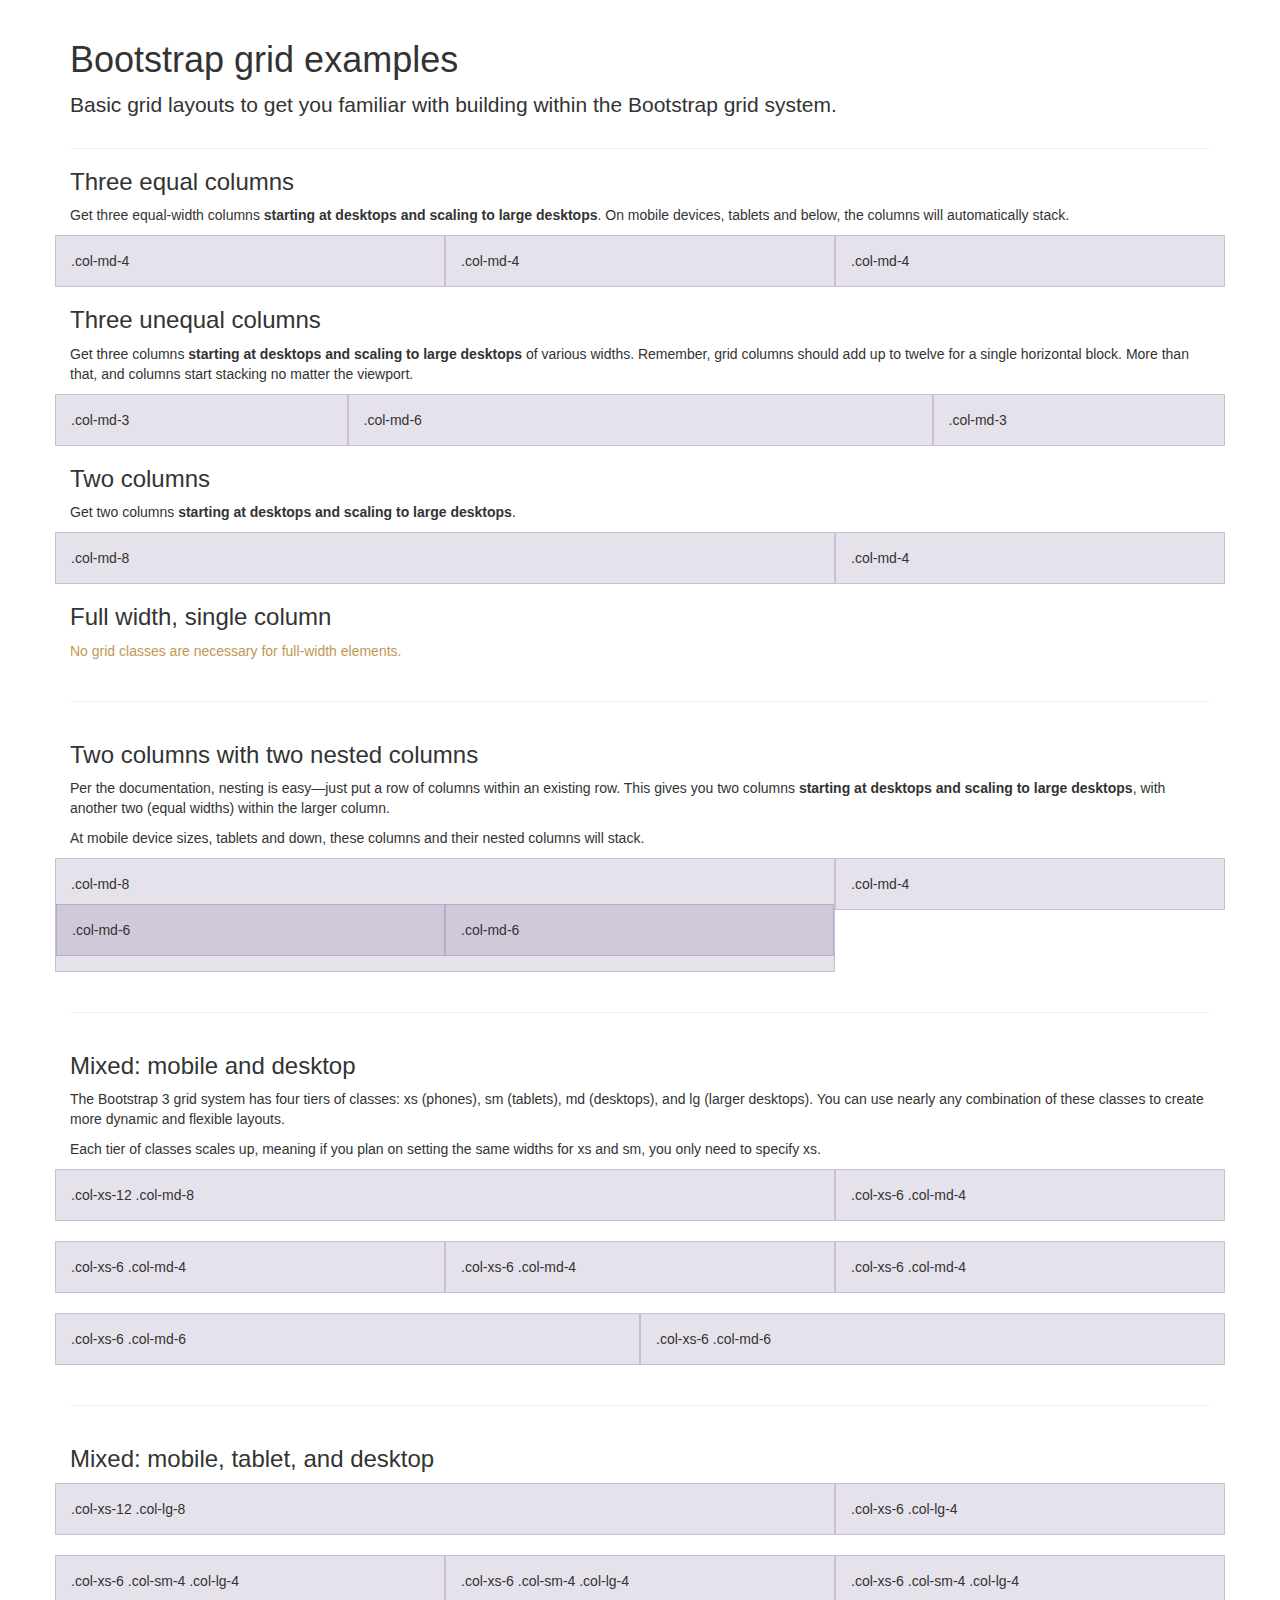
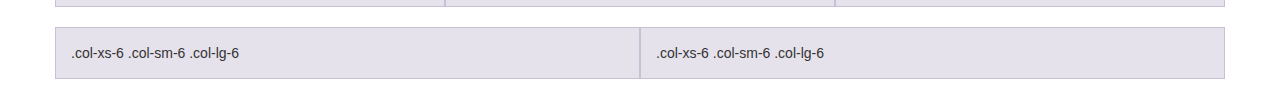
<file: site/assets/examples/grid/index.html>
<!DOCTYPE html>
<html lang="en">
  <head>
    <meta charset="utf-8">
    <meta name="viewport" content="width=device-width, initial-scale=1.0">
    <meta name="description" content="">
    <meta name="author" content="">
    <link rel="shortcut icon" href="../../assets/ico/favicon.png">

    <title>Grid Template for Bootstrap</title>

    <!-- Bootstrap core CSS -->
    <link href="../../dist/css/bootstrap.css" rel="stylesheet">

    <!-- Custom styles for this template -->
    <link href="grid.css" rel="stylesheet">

    <!-- HTML5 shim and Respond.js IE8 support of HTML5 elements and media queries -->
    <!--[if lt IE 9]>
      <script src="../../assets/js/html5shiv.js"></script>
      <script src="../../assets/js/respond.min.js"></script>
    <![endif]-->
  </head>

  <body>
    <div class="container">

      <div class="page-header">
        <h1>Bootstrap grid examples</h1>
        <p class="lead">Basic grid layouts to get you familiar with building within the Bootstrap grid system.</p>
      </div>

      <h3>Three equal columns</h3>
      <p>Get three equal-width columns <strong>starting at desktops and scaling to large desktops</strong>. On mobile devices, tablets and below, the columns will automatically stack.</p>
      <div class="row">
        <div class="col-md-4">.col-md-4</div>
        <div class="col-md-4">.col-md-4</div>
        <div class="col-md-4">.col-md-4</div>
      </div>

      <h3>Three unequal columns</h3>
      <p>Get three columns <strong>starting at desktops and scaling to large desktops</strong> of various widths. Remember, grid columns should add up to twelve for a single horizontal block. More than that, and columns start stacking no matter the viewport.</p>
      <div class="row">
        <div class="col-md-3">.col-md-3</div>
        <div class="col-md-6">.col-md-6</div>
        <div class="col-md-3">.col-md-3</div>
      </div>

      <h3>Two columns</h3>
      <p>Get two columns <strong>starting at desktops and scaling to large desktops</strong>.</p>
      <div class="row">
        <div class="col-md-8">.col-md-8</div>
        <div class="col-md-4">.col-md-4</div>
      </div>

      <h3>Full width, single column</h3>
      <p class="text-warning">No grid classes are necessary for full-width elements.</p>

      <hr>

      <h3>Two columns with two nested columns</h3>
      <p>Per the documentation, nesting is easy—just put a row of columns within an existing row. This gives you two columns <strong>starting at desktops and scaling to large desktops</strong>, with another two (equal widths) within the larger column.</p>
      <p>At mobile device sizes, tablets and down, these columns and their nested columns will stack.</p>
      <div class="row">
        <div class="col-md-8">
          .col-md-8
          <div class="row">
            <div class="col-md-6">.col-md-6</div>
            <div class="col-md-6">.col-md-6</div>
          </div>
        </div>
        <div class="col-md-4">.col-md-4</div>
      </div>

      <hr>

      <h3>Mixed: mobile and desktop</h3>
      <p>The Bootstrap 3 grid system has four tiers of classes: xs (phones), sm (tablets), md (desktops), and lg (larger desktops). You can use nearly any combination of these classes to create more dynamic and flexible layouts.</p>
      <p>Each tier of classes scales up, meaning if you plan on setting the same widths for xs and sm, you only need to specify xs.</p>
      <div class="row">
        <div class="col-xs-12 col-md-8">.col-xs-12 .col-md-8</div>
        <div class="col-xs-6 col-md-4">.col-xs-6 .col-md-4</div>
      </div>
      <div class="row">
        <div class="col-xs-6 col-md-4">.col-xs-6 .col-md-4</div>
        <div class="col-xs-6 col-md-4">.col-xs-6 .col-md-4</div>
        <div class="col-xs-6 col-md-4">.col-xs-6 .col-md-4</div>
      </div>
      <div class="row">
        <div class="col-xs-6 col-md-6">.col-xs-6 .col-md-6</div>
        <div class="col-xs-6 col-md-6">.col-xs-6 .col-md-6</div>
      </div>

      <hr>

      <h3>Mixed: mobile, tablet, and desktop</h3>
      <p></p>
      <div class="row">
        <div class="col-xs-12 col-sm-8 col-lg-8">.col-xs-12 .col-lg-8</div>
        <div class="col-xs-6 col-sm-4 col-lg-4">.col-xs-6 .col-lg-4</div>
      </div>
      <div class="row">
        <div class="col-xs-6 col-sm-4 col-lg-4">.col-xs-6 .col-sm-4 .col-lg-4</div>
        <div class="col-xs-6 col-sm-4 col-lg-4">.col-xs-6 .col-sm-4 .col-lg-4</div>
        <div class="col-xs-6 col-sm-4 col-lg-4">.col-xs-6 .col-sm-4 .col-lg-4</div>
      </div>
      <div class="row">
        <div class="col-xs-6 col-sm-6 col-lg-6">.col-xs-6 .col-sm-6 .col-lg-6</div>
        <div class="col-xs-6 col-sm-6 col-lg-6">.col-xs-6 .col-sm-6 .col-lg-6</div>
      </div>

    </div> <!-- /container -->


    <!-- Bootstrap core JavaScript
    ================================================== -->
    <!-- Placed at the end of the document so the pages load faster -->
  </body>
</html>
</file>
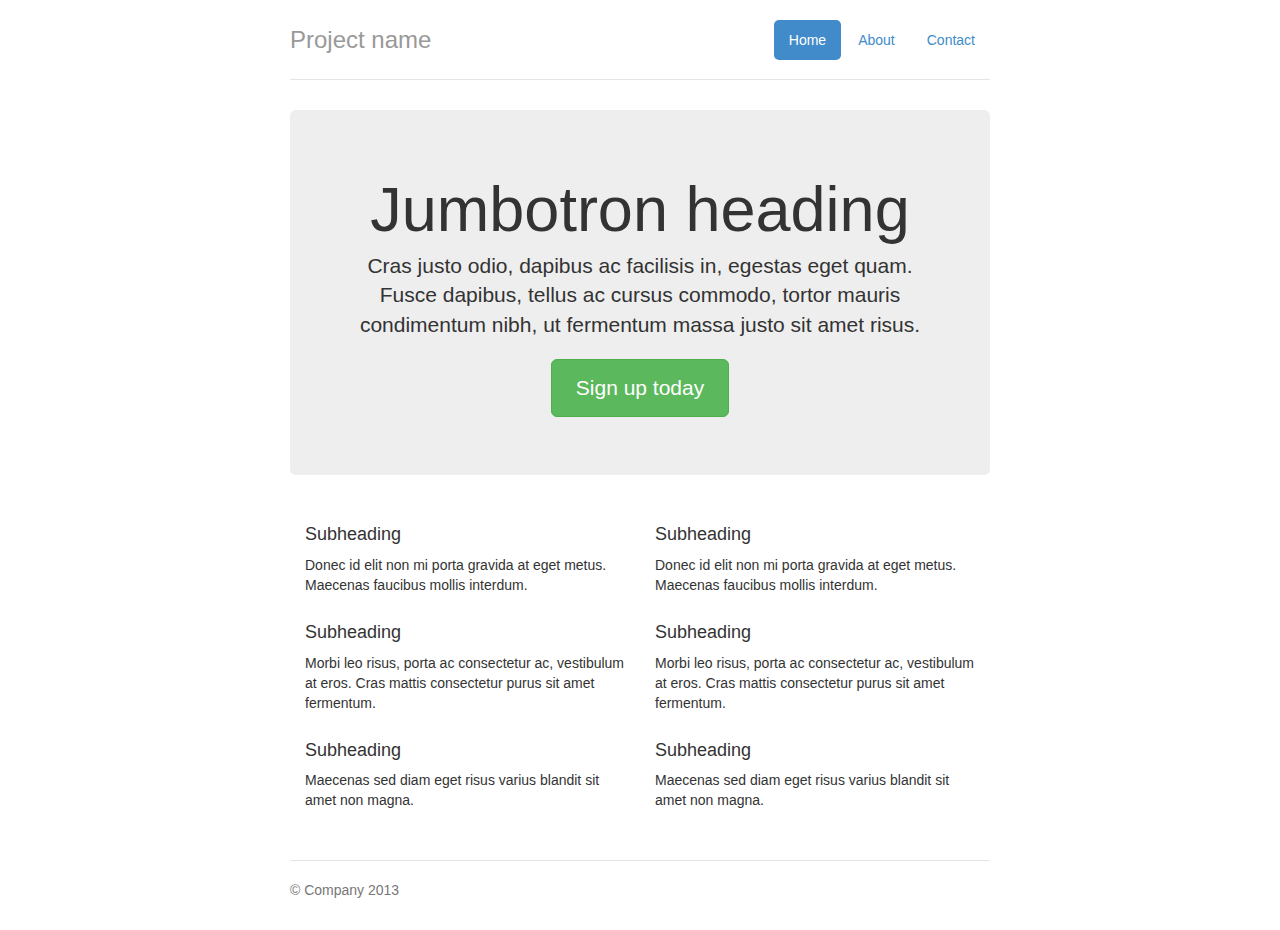
<file: site/assets/examples/jumbotron-narrow/index.html>
<!DOCTYPE html>
<html lang="en">
  <head>
    <meta charset="utf-8">
    <meta name="viewport" content="width=device-width, initial-scale=1.0">
    <meta name="description" content="">
    <meta name="author" content="">
    <link rel="shortcut icon" href="../../assets/ico/favicon.png">

    <title>Narrow Jumbotron Template for Bootstrap</title>

    <!-- Bootstrap core CSS -->
    <link href="../../dist/css/bootstrap.css" rel="stylesheet">

    <!-- Custom styles for this template -->
    <link href="jumbotron-narrow.css" rel="stylesheet">

    <!-- HTML5 shim and Respond.js IE8 support of HTML5 elements and media queries -->
    <!--[if lt IE 9]>
      <script src="../../assets/js/html5shiv.js"></script>
      <script src="../../assets/js/respond.min.js"></script>
    <![endif]-->
  </head>

  <body>

    <div class="container">
      <div class="header">
        <ul class="nav nav-pills pull-right">
          <li class="active"><a href="#">Home</a></li>
          <li><a href="#">About</a></li>
          <li><a href="#">Contact</a></li>
        </ul>
        <h3 class="text-muted">Project name</h3>
      </div>

      <div class="jumbotron">
        <h1>Jumbotron heading</h1>
        <p class="lead">Cras justo odio, dapibus ac facilisis in, egestas eget quam. Fusce dapibus, tellus ac cursus commodo, tortor mauris condimentum nibh, ut fermentum massa justo sit amet risus.</p>
        <p><a class="btn btn-lg btn-success" href="#">Sign up today</a></p>
      </div>

      <div class="row marketing">
        <div class="col-lg-6">
          <h4>Subheading</h4>
          <p>Donec id elit non mi porta gravida at eget metus. Maecenas faucibus mollis interdum.</p>

          <h4>Subheading</h4>
          <p>Morbi leo risus, porta ac consectetur ac, vestibulum at eros. Cras mattis consectetur purus sit amet fermentum.</p>

          <h4>Subheading</h4>
          <p>Maecenas sed diam eget risus varius blandit sit amet non magna.</p>
        </div>

        <div class="col-lg-6">
          <h4>Subheading</h4>
          <p>Donec id elit non mi porta gravida at eget metus. Maecenas faucibus mollis interdum.</p>

          <h4>Subheading</h4>
          <p>Morbi leo risus, porta ac consectetur ac, vestibulum at eros. Cras mattis consectetur purus sit amet fermentum.</p>

          <h4>Subheading</h4>
          <p>Maecenas sed diam eget risus varius blandit sit amet non magna.</p>
        </div>
      </div>

      <div class="footer">
        <p>&copy; Company 2013</p>
      </div>

    </div> <!-- /container -->


    <!-- Bootstrap core JavaScript
    ================================================== -->
    <!-- Placed at the end of the document so the pages load faster -->
  </body>
</html>
</file>
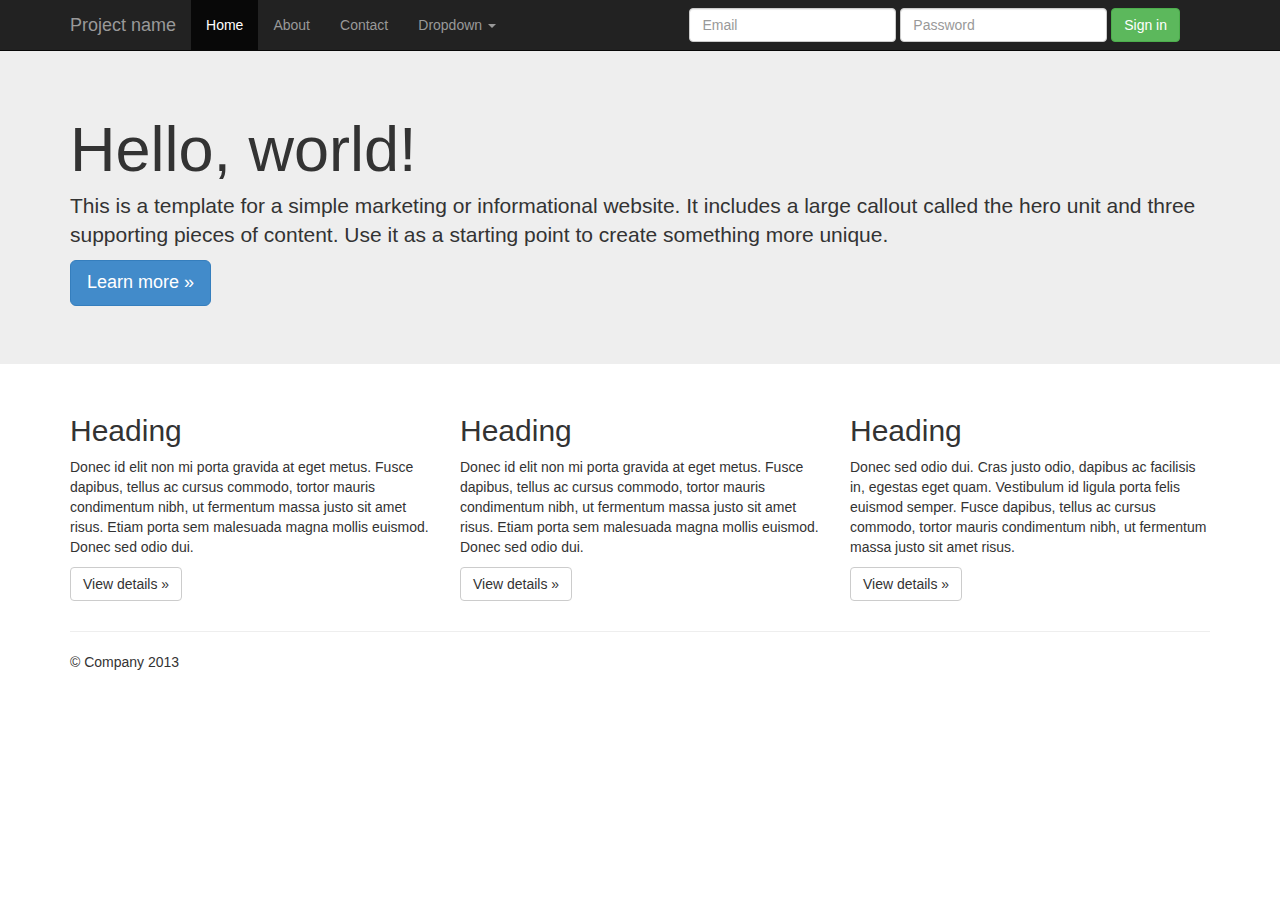
<file: site/assets/examples/jumbotron/index.html>
<!DOCTYPE html>
<html lang="en">
  <head>
    <meta charset="utf-8">
    <meta name="viewport" content="width=device-width, initial-scale=1.0">
    <meta name="description" content="">
    <meta name="author" content="">
    <link rel="shortcut icon" href="../../assets/ico/favicon.png">

    <title>Jumbotron Template for Bootstrap</title>

    <!-- Bootstrap core CSS -->
    <link href="../../dist/css/bootstrap.css" rel="stylesheet">

    <!-- Custom styles for this template -->
    <link href="jumbotron.css" rel="stylesheet">

    <!-- HTML5 shim and Respond.js IE8 support of HTML5 elements and media queries -->
    <!--[if lt IE 9]>
      <script src="../../assets/js/html5shiv.js"></script>
      <script src="../../assets/js/respond.min.js"></script>
    <![endif]-->
  </head>

  <body>

    <div class="navbar navbar-inverse navbar-fixed-top">
      <div class="container">
        <div class="navbar-header">
          <button type="button" class="navbar-toggle" data-toggle="collapse" data-target=".navbar-collapse">
            <span class="icon-bar"></span>
            <span class="icon-bar"></span>
            <span class="icon-bar"></span>
          </button>
          <a class="navbar-brand" href="#">Project name</a>
        </div>
        <div class="navbar-collapse collapse">
          <ul class="nav navbar-nav">
            <li class="active"><a href="#">Home</a></li>
            <li><a href="#about">About</a></li>
            <li><a href="#contact">Contact</a></li>
            <li class="dropdown">
              <a href="#" class="dropdown-toggle" data-toggle="dropdown">Dropdown <b class="caret"></b></a>
              <ul class="dropdown-menu">
                <li><a href="#">Action</a></li>
                <li><a href="#">Another action</a></li>
                <li><a href="#">Something else here</a></li>
                <li class="divider"></li>
                <li class="dropdown-header">Nav header</li>
                <li><a href="#">Separated link</a></li>
                <li><a href="#">One more separated link</a></li>
              </ul>
            </li>
          </ul>
          <form class="navbar-form navbar-right">
            <div class="form-group">
              <input type="text" placeholder="Email" class="form-control">
            </div>
            <div class="form-group">
              <input type="password" placeholder="Password" class="form-control">
            </div>
            <button type="submit" class="btn btn-success">Sign in</button>
          </form>
        </div><!--/.navbar-collapse -->
      </div>
    </div>

    <!-- Main jumbotron for a primary marketing message or call to action -->
    <div class="jumbotron">
      <div class="container">
        <h1>Hello, world!</h1>
        <p>This is a template for a simple marketing or informational website. It includes a large callout called the hero unit and three supporting pieces of content. Use it as a starting point to create something more unique.</p>
        <p><a class="btn btn-primary btn-lg">Learn more &raquo;</a></p>
      </div>
    </div>

    <div class="container">
      <!-- Example row of columns -->
      <div class="row">
        <div class="col-lg-4">
          <h2>Heading</h2>
          <p>Donec id elit non mi porta gravida at eget metus. Fusce dapibus, tellus ac cursus commodo, tortor mauris condimentum nibh, ut fermentum massa justo sit amet risus. Etiam porta sem malesuada magna mollis euismod. Donec sed odio dui. </p>
          <p><a class="btn btn-default" href="#">View details &raquo;</a></p>
        </div>
        <div class="col-lg-4">
          <h2>Heading</h2>
          <p>Donec id elit non mi porta gravida at eget metus. Fusce dapibus, tellus ac cursus commodo, tortor mauris condimentum nibh, ut fermentum massa justo sit amet risus. Etiam porta sem malesuada magna mollis euismod. Donec sed odio dui. </p>
          <p><a class="btn btn-default" href="#">View details &raquo;</a></p>
       </div>
        <div class="col-lg-4">
          <h2>Heading</h2>
          <p>Donec sed odio dui. Cras justo odio, dapibus ac facilisis in, egestas eget quam. Vestibulum id ligula porta felis euismod semper. Fusce dapibus, tellus ac cursus commodo, tortor mauris condimentum nibh, ut fermentum massa justo sit amet risus.</p>
          <p><a class="btn btn-default" href="#">View details &raquo;</a></p>
        </div>
      </div>

      <hr>

      <footer>
        <p>&copy; Company 2013</p>
      </footer>
    </div> <!-- /container -->


    <!-- Bootstrap core JavaScript
    ================================================== -->
    <!-- Placed at the end of the document so the pages load faster -->
    <script src="../../assets/js/jquery.js"></script>
    <script src="../../dist/js/bootstrap.min.js"></script>
  </body>
</html>
</file>
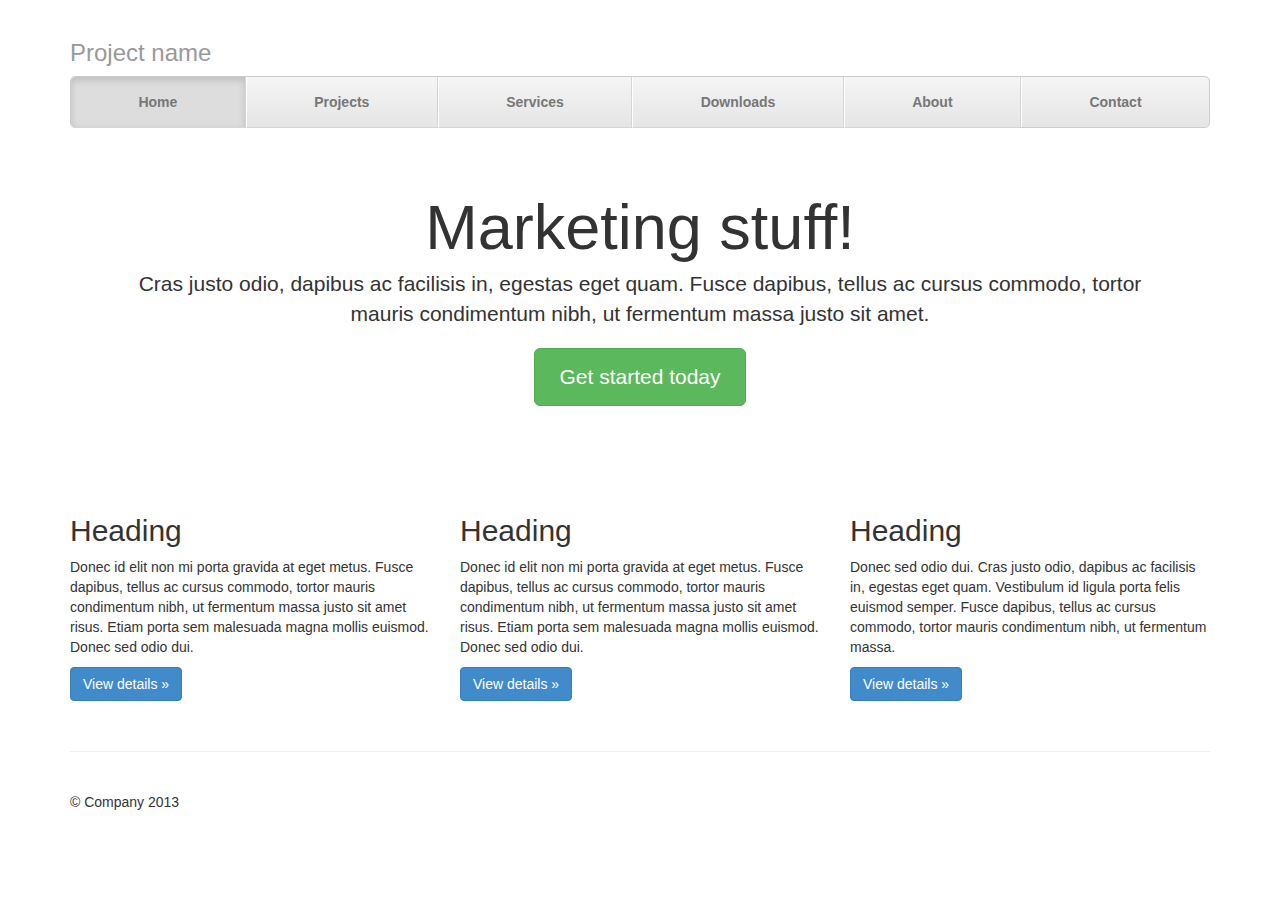
<file: site/assets/examples/justified-nav/index.html>
<!DOCTYPE html>
<html lang="en">
  <head>
    <meta charset="utf-8">
    <meta name="viewport" content="width=device-width, initial-scale=1.0">
    <meta name="description" content="">
    <meta name="author" content="">
    <link rel="shortcut icon" href="../../assets/ico/favicon.png">

    <title>Justified Nav Template for Bootstrap</title>

    <!-- Bootstrap core CSS -->
    <link href="../../dist/css/bootstrap.css" rel="stylesheet">

    <!-- Custom styles for this template -->
    <link href="justified-nav.css" rel="stylesheet">

    <!-- HTML5 shim and Respond.js IE8 support of HTML5 elements and media queries -->
    <!--[if lt IE 9]>
      <script src="../../assets/js/html5shiv.js"></script>
      <script src="../../assets/js/respond.min.js"></script>
    <![endif]-->
  </head>

  <body>

    <div class="container">

      <div class="masthead">
        <h3 class="text-muted">Project name</h3>
        <ul class="nav nav-justified">
          <li class="active"><a href="#">Home</a></li>
          <li><a href="#">Projects</a></li>
          <li><a href="#">Services</a></li>
          <li><a href="#">Downloads</a></li>
          <li><a href="#">About</a></li>
          <li><a href="#">Contact</a></li>
        </ul>
      </div>

      <!-- Jumbotron -->
      <div class="jumbotron">
        <h1>Marketing stuff!</h1>
        <p class="lead">Cras justo odio, dapibus ac facilisis in, egestas eget quam. Fusce dapibus, tellus ac cursus commodo, tortor mauris condimentum nibh, ut fermentum massa justo sit amet.</p>
        <p><a class="btn btn-lg btn-success" href="#">Get started today</a></p>
      </div>

      <!-- Example row of columns -->
      <div class="row">
        <div class="col-lg-4">
          <h2>Heading</h2>
          <p>Donec id elit non mi porta gravida at eget metus. Fusce dapibus, tellus ac cursus commodo, tortor mauris condimentum nibh, ut fermentum massa justo sit amet risus. Etiam porta sem malesuada magna mollis euismod. Donec sed odio dui. </p>
          <p><a class="btn btn-primary" href="#">View details &raquo;</a></p>
        </div>
        <div class="col-lg-4">
          <h2>Heading</h2>
          <p>Donec id elit non mi porta gravida at eget metus. Fusce dapibus, tellus ac cursus commodo, tortor mauris condimentum nibh, ut fermentum massa justo sit amet risus. Etiam porta sem malesuada magna mollis euismod. Donec sed odio dui. </p>
          <p><a class="btn btn-primary" href="#">View details &raquo;</a></p>
       </div>
        <div class="col-lg-4">
          <h2>Heading</h2>
          <p>Donec sed odio dui. Cras justo odio, dapibus ac facilisis in, egestas eget quam. Vestibulum id ligula porta felis euismod semper. Fusce dapibus, tellus ac cursus commodo, tortor mauris condimentum nibh, ut fermentum massa.</p>
          <p><a class="btn btn-primary" href="#">View details &raquo;</a></p>
        </div>
      </div>

      <!-- Site footer -->
      <div class="footer">
        <p>&copy; Company 2013</p>
      </div>

    </div> <!-- /container -->


    <!-- Bootstrap core JavaScript
    ================================================== -->
    <!-- Placed at the end of the document so the pages load faster -->
  </body>
</html>
</file>
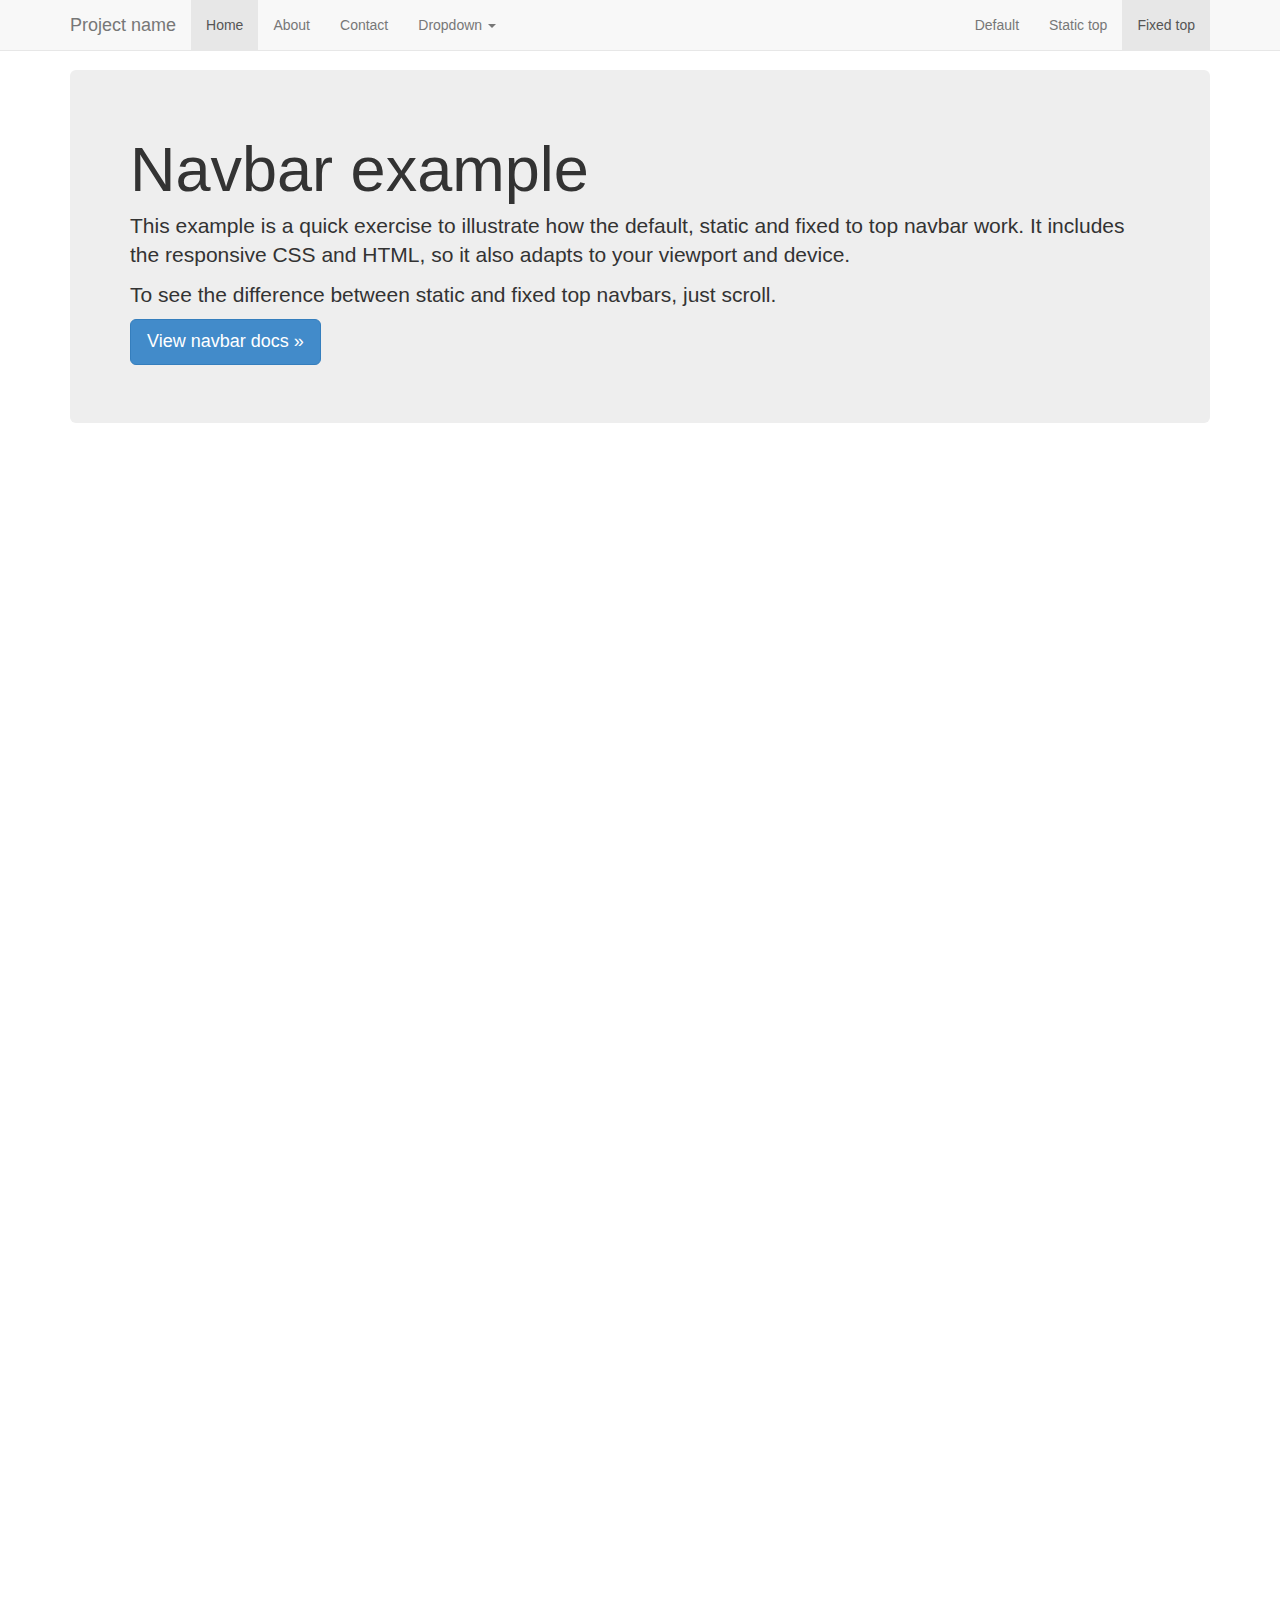
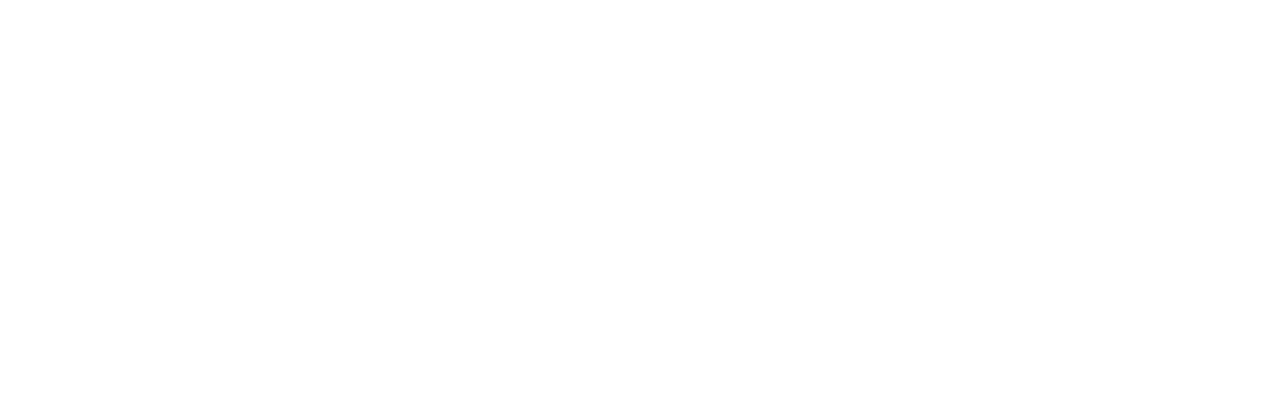
<file: site/assets/examples/navbar-fixed-top/index.html>
<!DOCTYPE html>
<html lang="en">
  <head>
    <meta charset="utf-8">
    <meta name="viewport" content="width=device-width, initial-scale=1.0">
    <meta name="description" content="">
    <meta name="author" content="">
    <link rel="shortcut icon" href="../../assets/ico/favicon.png">

    <title>Fixed Top Navbar Example for Bootstrap</title>

    <!-- Bootstrap core CSS -->
    <link href="../../dist/css/bootstrap.css" rel="stylesheet">

    <!-- Custom styles for this template -->
    <link href="navbar-fixed-top.css" rel="stylesheet">

    <!-- HTML5 shim and Respond.js IE8 support of HTML5 elements and media queries -->
    <!--[if lt IE 9]>
      <script src="../../assets/js/html5shiv.js"></script>
      <script src="../../assets/js/respond.min.js"></script>
    <![endif]-->
  </head>

  <body>

    <!-- Fixed navbar -->
    <div class="navbar navbar-default navbar-fixed-top">
      <div class="container">
        <div class="navbar-header">
          <button type="button" class="navbar-toggle" data-toggle="collapse" data-target=".navbar-collapse">
            <span class="icon-bar"></span>
            <span class="icon-bar"></span>
            <span class="icon-bar"></span>
          </button>
          <a class="navbar-brand" href="#">Project name</a>
        </div>
        <div class="navbar-collapse collapse">
          <ul class="nav navbar-nav">
            <li class="active"><a href="#">Home</a></li>
            <li><a href="#about">About</a></li>
            <li><a href="#contact">Contact</a></li>
            <li class="dropdown">
              <a href="#" class="dropdown-toggle" data-toggle="dropdown">Dropdown <b class="caret"></b></a>
              <ul class="dropdown-menu">
                <li><a href="#">Action</a></li>
                <li><a href="#">Another action</a></li>
                <li><a href="#">Something else here</a></li>
                <li class="divider"></li>
                <li class="dropdown-header">Nav header</li>
                <li><a href="#">Separated link</a></li>
                <li><a href="#">One more separated link</a></li>
              </ul>
            </li>
          </ul>
          <ul class="nav navbar-nav navbar-right">
            <li><a href="../navbar/">Default</a></li>
            <li><a href="../navbar-static-top/">Static top</a></li>
            <li class="active"><a href="./">Fixed top</a></li>
          </ul>
        </div><!--/.nav-collapse -->
      </div>
    </div>

    <div class="container">

      <!-- Main component for a primary marketing message or call to action -->
      <div class="jumbotron">
        <h1>Navbar example</h1>
        <p>This example is a quick exercise to illustrate how the default, static and fixed to top navbar work. It includes the responsive CSS and HTML, so it also adapts to your viewport and device.</p>
        <p>To see the difference between static and fixed top navbars, just scroll.</p>
        <p>
          <a class="btn btn-lg btn-primary" href="../../components/#navbar">View navbar docs &raquo;</a>
        </p>
      </div>

    </div> <!-- /container -->


    <!-- Bootstrap core JavaScript
    ================================================== -->
    <!-- Placed at the end of the document so the pages load faster -->
    <script src="../../assets/js/jquery.js"></script>
    <script src="../../dist/js/bootstrap.min.js"></script>
  </body>
</html>
</file>
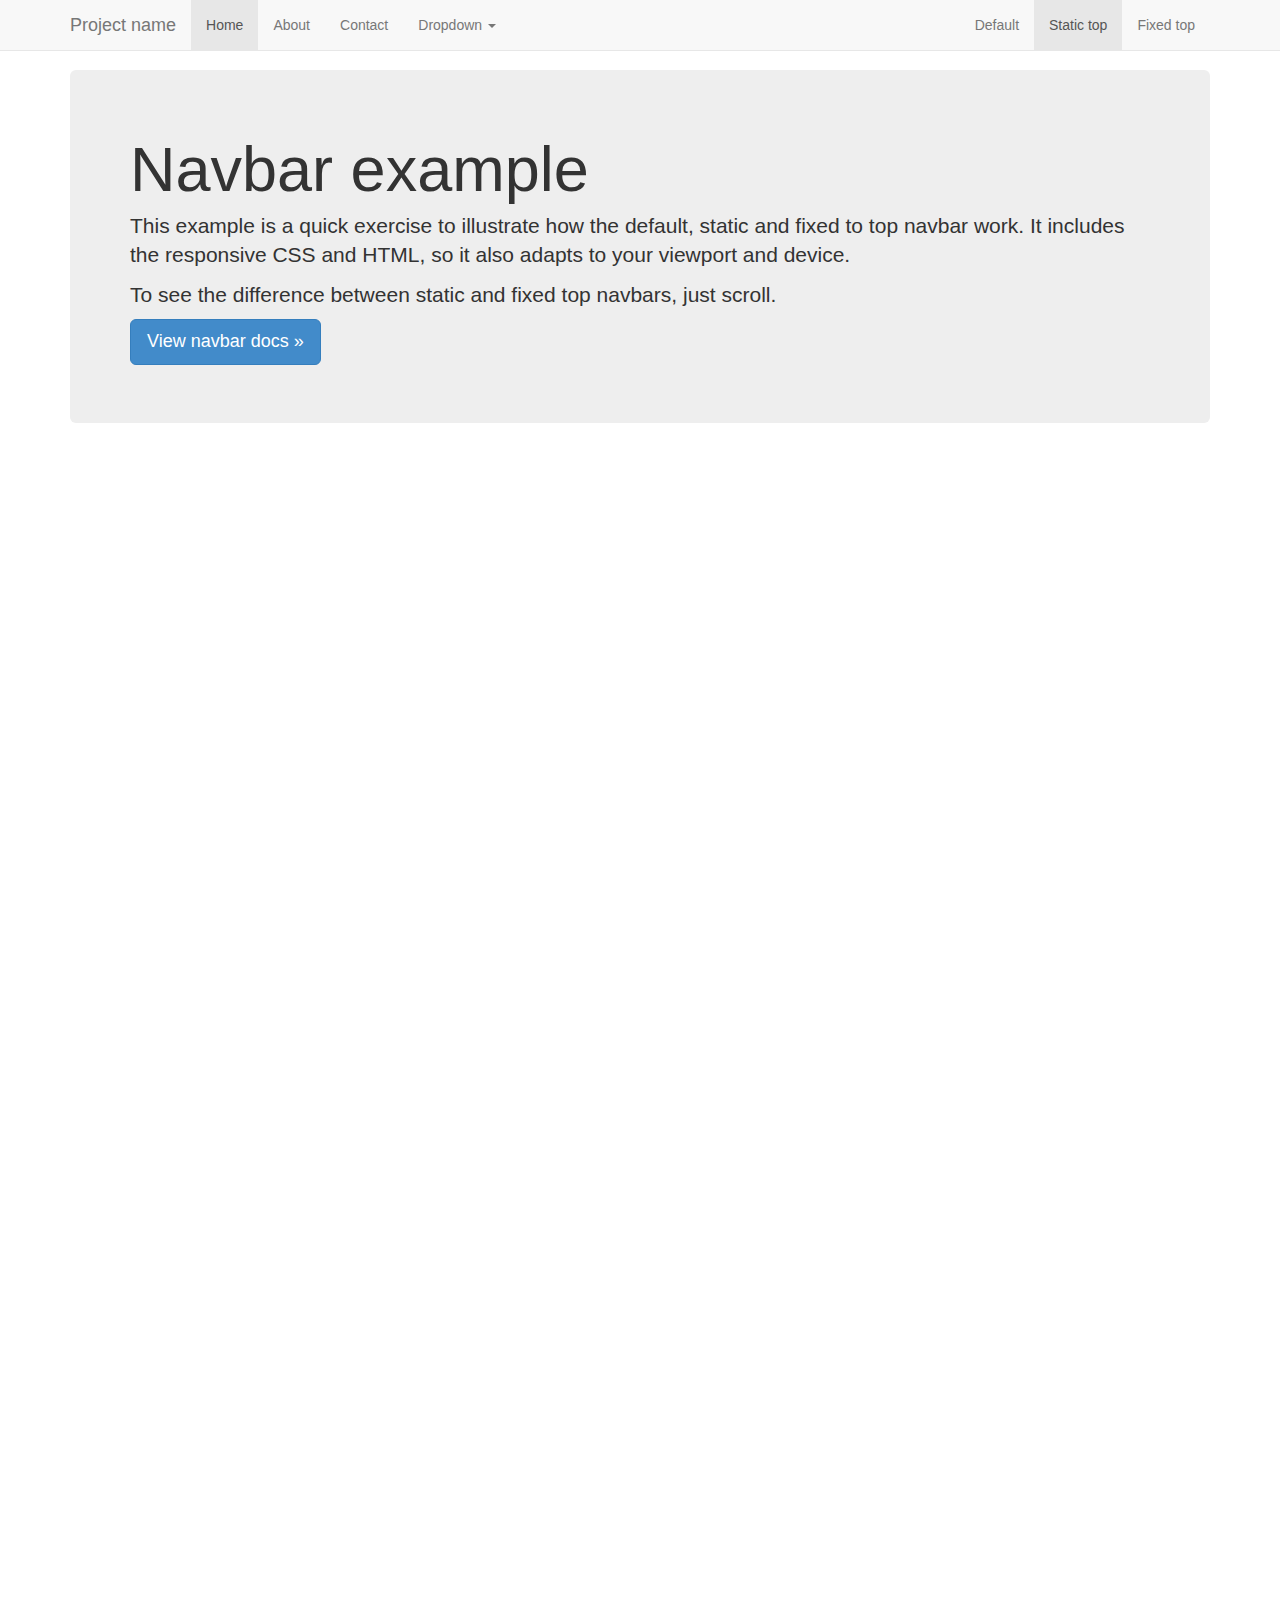
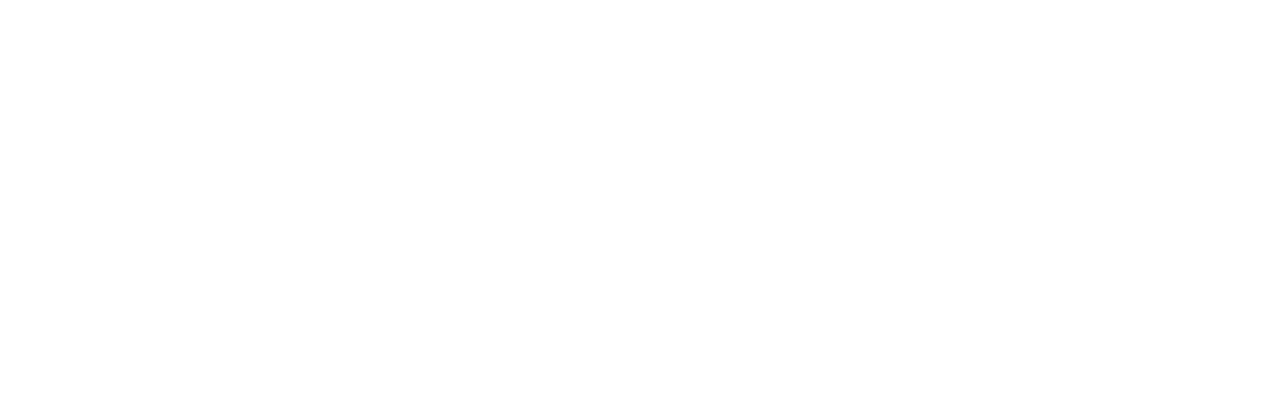
<file: site/assets/examples/navbar-static-top/index.html>
<!DOCTYPE html>
<html lang="en">
  <head>
    <meta charset="utf-8">
    <meta name="viewport" content="width=device-width, initial-scale=1.0">
    <meta name="description" content="">
    <meta name="author" content="">
    <link rel="shortcut icon" href="../../assets/ico/favicon.png">

    <title>Static Top Navbar Example for Bootstrap</title>

    <!-- Bootstrap core CSS -->
    <link href="../../dist/css/bootstrap.css" rel="stylesheet">

    <!-- Custom styles for this template -->
    <link href="navbar-static-top.css" rel="stylesheet">

    <!-- HTML5 shim and Respond.js IE8 support of HTML5 elements and media queries -->
    <!--[if lt IE 9]>
      <script src="../../assets/js/html5shiv.js"></script>
      <script src="../../assets/js/respond.min.js"></script>
    <![endif]-->
  </head>

  <body>

    <!-- Static navbar -->
    <div class="navbar navbar-default navbar-static-top">
      <div class="container">
        <div class="navbar-header">
          <button type="button" class="navbar-toggle" data-toggle="collapse" data-target=".navbar-collapse">
            <span class="icon-bar"></span>
            <span class="icon-bar"></span>
            <span class="icon-bar"></span>
          </button>
          <a class="navbar-brand" href="#">Project name</a>
        </div>
        <div class="navbar-collapse collapse">
          <ul class="nav navbar-nav">
            <li class="active"><a href="#">Home</a></li>
            <li><a href="#about">About</a></li>
            <li><a href="#contact">Contact</a></li>
            <li class="dropdown">
              <a href="#" class="dropdown-toggle" data-toggle="dropdown">Dropdown <b class="caret"></b></a>
              <ul class="dropdown-menu">
                <li><a href="#">Action</a></li>
                <li><a href="#">Another action</a></li>
                <li><a href="#">Something else here</a></li>
                <li class="divider"></li>
                <li class="dropdown-header">Nav header</li>
                <li><a href="#">Separated link</a></li>
                <li><a href="#">One more separated link</a></li>
              </ul>
            </li>
          </ul>
          <ul class="nav navbar-nav navbar-right">
            <li><a href="../navbar/">Default</a></li>
            <li class="active"><a href="./">Static top</a></li>
            <li><a href="../navbar-fixed-top/">Fixed top</a></li>
          </ul>
        </div><!--/.nav-collapse -->
      </div>
    </div>


    <div class="container">

      <!-- Main component for a primary marketing message or call to action -->
      <div class="jumbotron">
        <h1>Navbar example</h1>
        <p>This example is a quick exercise to illustrate how the default, static and fixed to top navbar work. It includes the responsive CSS and HTML, so it also adapts to your viewport and device.</p>
        <p>To see the difference between static and fixed top navbars, just scroll.</p>
        <p>
          <a class="btn btn-lg btn-primary" href="../../components/#navbar">View navbar docs &raquo;</a>
        </p>
      </div>

    </div> <!-- /container -->


    <!-- Bootstrap core JavaScript
    ================================================== -->
    <!-- Placed at the end of the document so the pages load faster -->
    <script src="../../assets/js/jquery.js"></script>
    <script src="../../dist/js/bootstrap.min.js"></script>
  </body>
</html>
</file>
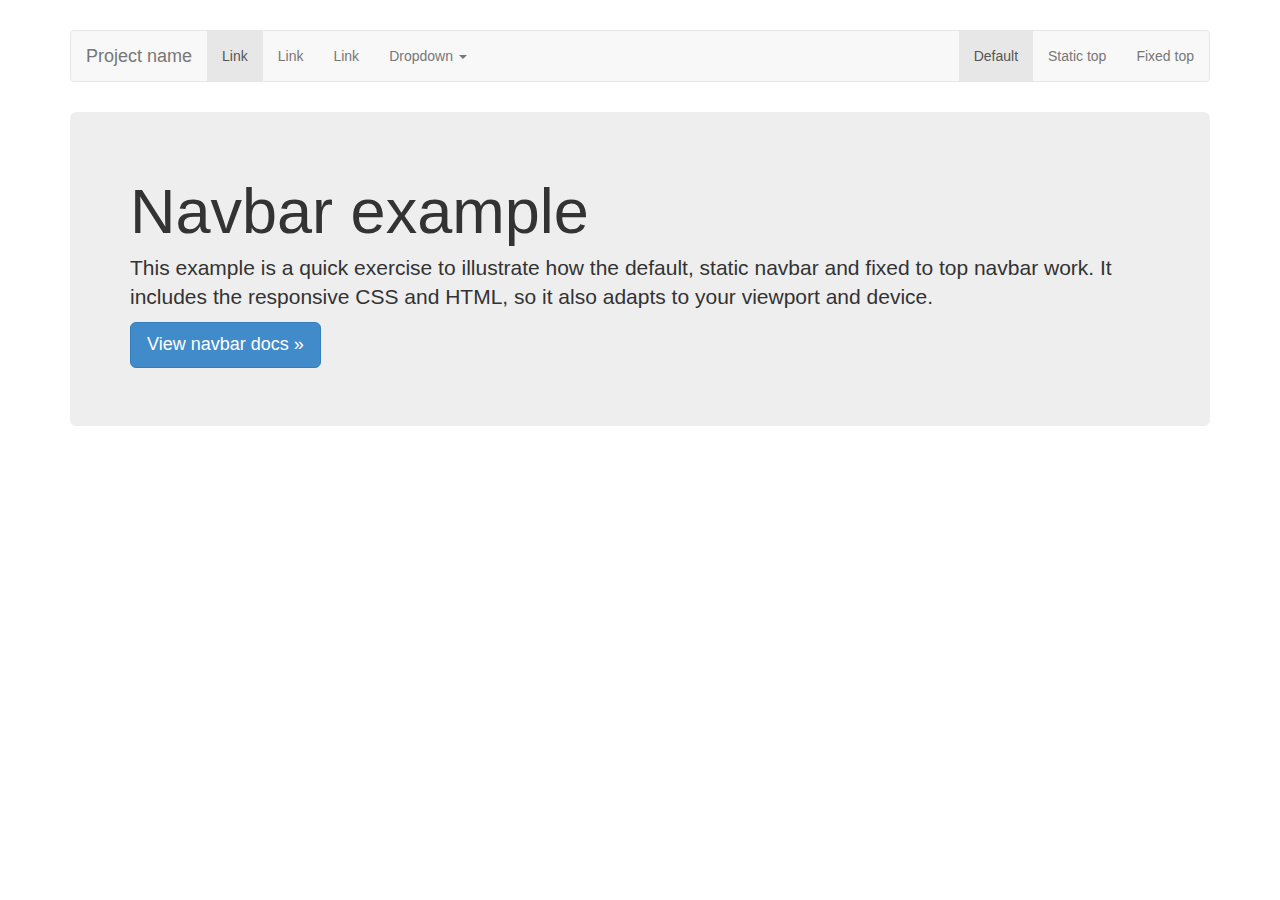
<file: site/assets/examples/navbar/index.html>
<!DOCTYPE html>
<html lang="en">
  <head>
    <meta charset="utf-8">
    <meta name="viewport" content="width=device-width, initial-scale=1.0">
    <meta name="description" content="">
    <meta name="author" content="">
    <link rel="shortcut icon" href="../../assets/ico/favicon.png">

    <title>Navbar Template for Bootstrap</title>

    <!-- Bootstrap core CSS -->
    <link href="../../dist/css/bootstrap.css" rel="stylesheet">

    <!-- Custom styles for this template -->
    <link href="navbar.css" rel="stylesheet">

    <!-- HTML5 shim and Respond.js IE8 support of HTML5 elements and media queries -->
    <!--[if lt IE 9]>
      <script src="../../assets/js/html5shiv.js"></script>
      <script src="../../assets/js/respond.min.js"></script>
    <![endif]-->
  </head>

  <body>

    <div class="container">

      <!-- Static navbar -->
      <div class="navbar navbar-default">
        <div class="navbar-header">
          <button type="button" class="navbar-toggle" data-toggle="collapse" data-target=".navbar-collapse">
            <span class="icon-bar"></span>
            <span class="icon-bar"></span>
            <span class="icon-bar"></span>
          </button>
          <a class="navbar-brand" href="#">Project name</a>
        </div>
        <div class="navbar-collapse collapse">
          <ul class="nav navbar-nav">
            <li class="active"><a href="#">Link</a></li>
            <li><a href="#">Link</a></li>
            <li><a href="#">Link</a></li>
            <li class="dropdown">
              <a href="#" class="dropdown-toggle" data-toggle="dropdown">Dropdown <b class="caret"></b></a>
              <ul class="dropdown-menu">
                <li><a href="#">Action</a></li>
                <li><a href="#">Another action</a></li>
                <li><a href="#">Something else here</a></li>
                <li class="divider"></li>
                <li class="dropdown-header">Nav header</li>
                <li><a href="#">Separated link</a></li>
                <li><a href="#">One more separated link</a></li>
              </ul>
            </li>
          </ul>
          <ul class="nav navbar-nav navbar-right">
            <li class="active"><a href="./">Default</a></li>
            <li><a href="../navbar-static-top/">Static top</a></li>
            <li><a href="../navbar-fixed-top/">Fixed top</a></li>
          </ul>
        </div><!--/.nav-collapse -->
      </div>

      <!-- Main component for a primary marketing message or call to action -->
      <div class="jumbotron">
        <h1>Navbar example</h1>
        <p>This example is a quick exercise to illustrate how the default, static navbar and fixed to top navbar work. It includes the responsive CSS and HTML, so it also adapts to your viewport and device.</p>
        <p>
          <a class="btn btn-lg btn-primary" href="../../components/#navbar">View navbar docs &raquo;</a>
        </p>
      </div>

    </div> <!-- /container -->


    <!-- Bootstrap core JavaScript
    ================================================== -->
    <!-- Placed at the end of the document so the pages load faster -->
    <script src="../../assets/js/jquery.js"></script>
    <script src="../../dist/js/bootstrap.min.js"></script>
  </body>
</html>
</file>
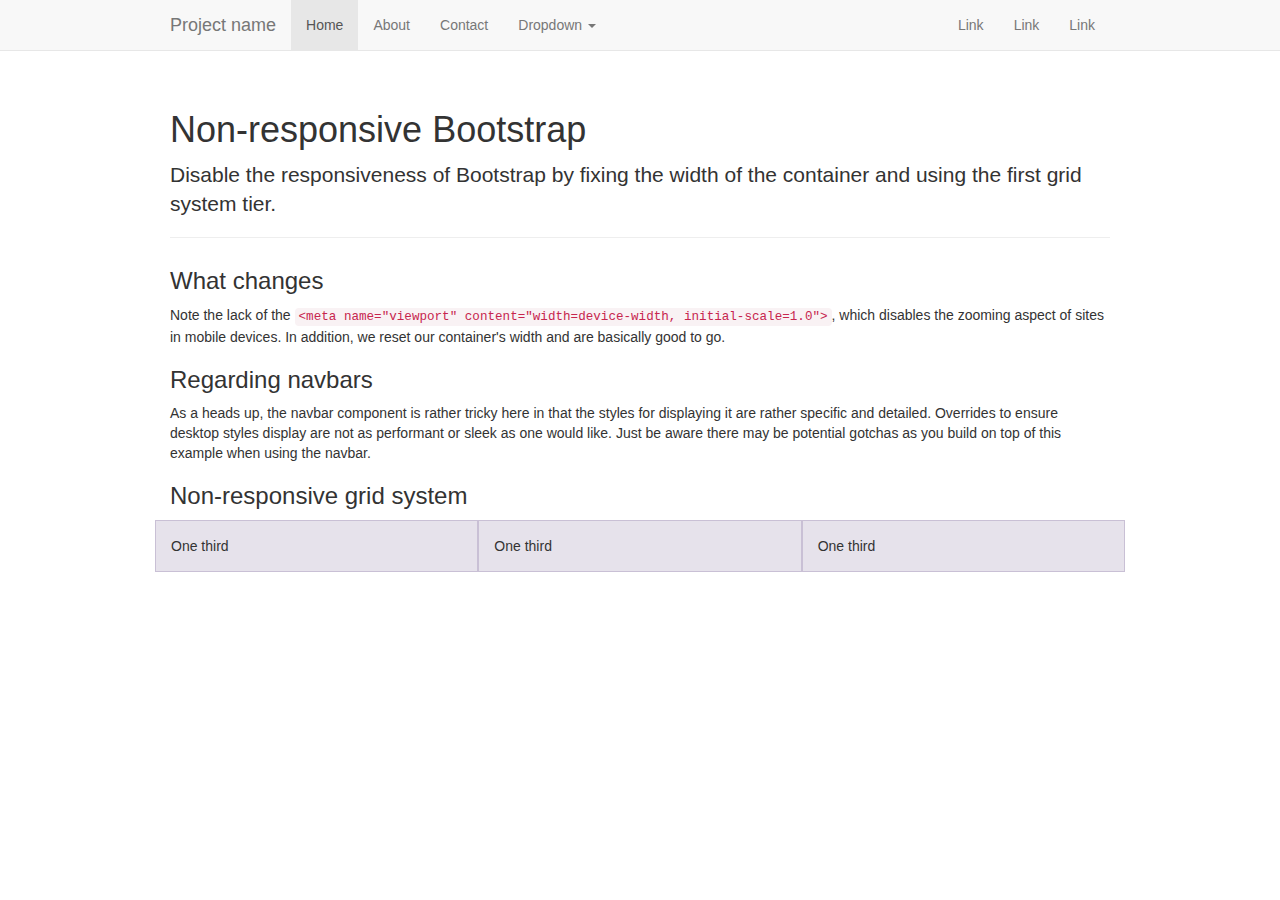
<file: site/assets/examples/non-responsive/index.html>
<!DOCTYPE html>
<html lang="en">
  <head>
    <meta charset="utf-8">
    <meta name="description" content="">
    <meta name="author" content="">

    <!-- Note there is no responsive meta tag here -->

    <link rel="shortcut icon" href="../../assets/ico/favicon.png">

    <title>Non-responsive Template for Bootstrap</title>

    <!-- Bootstrap core CSS -->
    <link href="../../dist/css/bootstrap.css" rel="stylesheet">

    <!-- Custom styles for this template -->
    <link href="non-responsive.css" rel="stylesheet">

    <!-- HTML5 shim and Respond.js IE8 support of HTML5 elements and media queries -->
    <!--[if lt IE 9]>
      <script src="../../assets/js/html5shiv.js"></script>
      <script src="../../assets/js/respond.min.js"></script>
    <![endif]-->
  </head>

  <body>

    <!-- Fixed navbar -->
    <div class="navbar navbar-default navbar-fixed-top">
      <div class="container">
        <div class="navbar-header">
          <button type="button" class="navbar-toggle" data-toggle="collapse" data-target=".navbar-collapse">
            <span class="icon-bar"></span>
            <span class="icon-bar"></span>
            <span class="icon-bar"></span>
          </button>
          <a class="navbar-brand" href="#">Project name</a>
        </div>
        <div class="navbar-collapse collapse">
          <ul class="nav navbar-nav">
            <li class="active"><a href="#">Home</a></li>
            <li><a href="#about">About</a></li>
            <li><a href="#contact">Contact</a></li>
            <li class="dropdown">
              <a href="#" class="dropdown-toggle" data-toggle="dropdown">Dropdown <b class="caret"></b></a>
              <ul class="dropdown-menu">
                <li><a href="#">Action</a></li>
                <li><a href="#">Another action</a></li>
                <li><a href="#">Something else here</a></li>
                <li class="divider"></li>
                <li class="dropdown-header">Nav header</li>
                <li><a href="#">Separated link</a></li>
                <li><a href="#">One more separated link</a></li>
              </ul>
            </li>
          </ul>
          <ul class="nav navbar-nav navbar-right">
            <li><a href="#">Link</a></li>
            <li><a href="#">Link</a></li>
            <li><a href="#">Link</a></li>
          </ul>
        </div><!--/.nav-collapse -->
      </div>
    </div>

    <div class="container">

      <div class="page-header">
        <h1>Non-responsive Bootstrap</h1>
        <p class="lead">Disable the responsiveness of Bootstrap by fixing the width of the container and using the first grid system tier.</p>
      </div>

      <h3>What changes</h3>
      <p>Note the lack of the <code>&lt;meta name="viewport" content="width=device-width, initial-scale=1.0"&gt;</code>, which disables the zooming aspect of sites in mobile devices. In addition, we reset our container's width and are basically good to go.</p>

      <h3>Regarding navbars</h3>
      <p>As a heads up, the navbar component is rather tricky here in that the styles for displaying it are rather specific and detailed. Overrides to ensure desktop styles display are not as performant or sleek as one would like. Just be aware there may be potential gotchas as you build on top of this example when using the navbar.</p>

      <h3>Non-responsive grid system</h3>
      <div class="row">
        <div class="col-xs-4">One third</div>
        <div class="col-xs-4">One third</div>
        <div class="col-xs-4">One third</div>
      </div>

    </div> <!-- /container -->


    <!-- Bootstrap core JavaScript
    ================================================== -->
    <!-- Placed at the end of the document so the pages load faster -->
    <script src="../../assets/js/jquery.js"></script>
    <script src="../../dist/js/bootstrap.min.js"></script>
  </body>
</html>
</file>
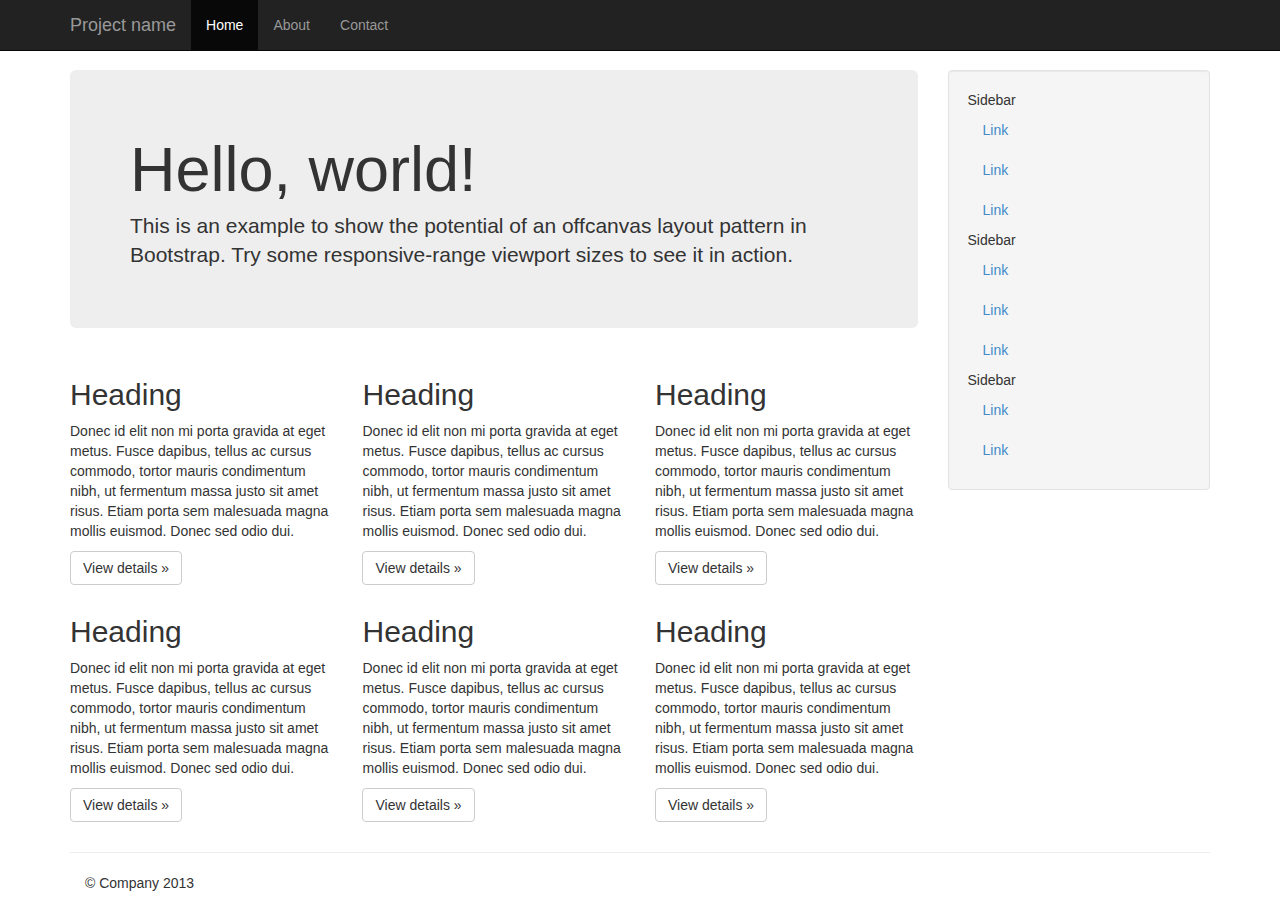
<file: site/assets/examples/offcanvas/index.html>
<!DOCTYPE html>
<html lang="en">
  <head>
    <meta charset="utf-8">
    <meta name="viewport" content="width=device-width, initial-scale=1.0">
    <meta name="description" content="">
    <meta name="author" content="">
    <link rel="shortcut icon" href="../../assets/ico/favicon.png">

    <title>Off Canvas Template for Bootstrap</title>

    <!-- Bootstrap core CSS -->
    <link href="../../dist/css/bootstrap.min.css" rel="stylesheet">

    <!-- Custom styles for this template -->
    <link href="offcanvas.css" rel="stylesheet">

    <!-- HTML5 shim and Respond.js IE8 support of HTML5 elements and media queries -->
    <!--[if lt IE 9]>
      <script src="../../assets/js/html5shiv.js"></script>
      <script src="../../assets/js/respond.min.js"></script>
    <![endif]-->
  </head>

  <body>
    <div class="navbar navbar-fixed-top navbar-inverse" role="navigation">
      <div class="container">
        <div class="navbar-header">
          <button type="button" class="navbar-toggle" data-toggle="collapse" data-target=".navbar-collapse">
            <span class="icon-bar"></span>
            <span class="icon-bar"></span>
            <span class="icon-bar"></span>
          </button>
          <a class="navbar-brand" href="#">Project name</a>
        </div>
        <div class="collapse navbar-collapse">
          <ul class="nav navbar-nav">
            <li class="active"><a href="#">Home</a></li>
            <li><a href="#about">About</a></li>
            <li><a href="#contact">Contact</a></li>
          </ul>
        </div><!-- /.nav-collapse -->
      </div><!-- /.container -->
    </div><!-- /.navbar -->

    <div class="container">

      <div class="row row-offcanvas row-offcanvas-right">
        <div class="col-xs-12 col-sm-9">
          <p class="pull-right visible-xs">
            <button type="button" class="btn btn-primary btn-xs" data-toggle="offcanvas">Toggle nav</button>
          </p>
          <div class="jumbotron">
            <h1>Hello, world!</h1>
            <p>This is an example to show the potential of an offcanvas layout pattern in Bootstrap. Try some responsive-range viewport sizes to see it in action.</p>
          </div>
          <div class="row">
            <div class="col-6 col-sm-6 col-lg-4">
              <h2>Heading</h2>
              <p>Donec id elit non mi porta gravida at eget metus. Fusce dapibus, tellus ac cursus commodo, tortor mauris condimentum nibh, ut fermentum massa justo sit amet risus. Etiam porta sem malesuada magna mollis euismod. Donec sed odio dui. </p>
              <p><a class="btn btn-default" href="#">View details &raquo;</a></p>
            </div><!--/span-->
            <div class="col-6 col-sm-6 col-lg-4">
              <h2>Heading</h2>
              <p>Donec id elit non mi porta gravida at eget metus. Fusce dapibus, tellus ac cursus commodo, tortor mauris condimentum nibh, ut fermentum massa justo sit amet risus. Etiam porta sem malesuada magna mollis euismod. Donec sed odio dui. </p>
              <p><a class="btn btn-default" href="#">View details &raquo;</a></p>
            </div><!--/span-->
            <div class="col-6 col-sm-6 col-lg-4">
              <h2>Heading</h2>
              <p>Donec id elit non mi porta gravida at eget metus. Fusce dapibus, tellus ac cursus commodo, tortor mauris condimentum nibh, ut fermentum massa justo sit amet risus. Etiam porta sem malesuada magna mollis euismod. Donec sed odio dui. </p>
              <p><a class="btn btn-default" href="#">View details &raquo;</a></p>
            </div><!--/span-->
            <div class="col-6 col-sm-6 col-lg-4">
              <h2>Heading</h2>
              <p>Donec id elit non mi porta gravida at eget metus. Fusce dapibus, tellus ac cursus commodo, tortor mauris condimentum nibh, ut fermentum massa justo sit amet risus. Etiam porta sem malesuada magna mollis euismod. Donec sed odio dui. </p>
              <p><a class="btn btn-default" href="#">View details &raquo;</a></p>
            </div><!--/span-->
            <div class="col-6 col-sm-6 col-lg-4">
              <h2>Heading</h2>
              <p>Donec id elit non mi porta gravida at eget metus. Fusce dapibus, tellus ac cursus commodo, tortor mauris condimentum nibh, ut fermentum massa justo sit amet risus. Etiam porta sem malesuada magna mollis euismod. Donec sed odio dui. </p>
              <p><a class="btn btn-default" href="#">View details &raquo;</a></p>
            </div><!--/span-->
            <div class="col-6 col-sm-6 col-lg-4">
              <h2>Heading</h2>
              <p>Donec id elit non mi porta gravida at eget metus. Fusce dapibus, tellus ac cursus commodo, tortor mauris condimentum nibh, ut fermentum massa justo sit amet risus. Etiam porta sem malesuada magna mollis euismod. Donec sed odio dui. </p>
              <p><a class="btn btn-default" href="#">View details &raquo;</a></p>
            </div><!--/span-->
          </div><!--/row-->
        </div><!--/span-->

        <div class="col-xs-6 col-sm-3 sidebar-offcanvas" id="sidebar" role="navigation">
          <div class="well sidebar-nav">
            <ul class="nav">
              <li>Sidebar</li>
              <li class="active"><a href="#">Link</a></li>
              <li><a href="#">Link</a></li>
              <li><a href="#">Link</a></li>
              <li>Sidebar</li>
              <li><a href="#">Link</a></li>
              <li><a href="#">Link</a></li>
              <li><a href="#">Link</a></li>
              <li>Sidebar</li>
              <li><a href="#">Link</a></li>
              <li><a href="#">Link</a></li>
            </ul>
          </div><!--/.well -->
        </div><!--/span-->
      </div><!--/row-->

      <hr>

      <footer>
        <p>&copy; Company 2013</p>
      </footer>

    </div><!--/.container-->



    <!-- Bootstrap core JavaScript
    ================================================== -->
    <!-- Placed at the end of the document so the pages load faster -->
    <script src="../../assets/js/jquery.js"></script>
    <script src="../../dist/js/bootstrap.min.js"></script>
    <script src="offcanvas.js"></script>
  </body>
</html>
</file>
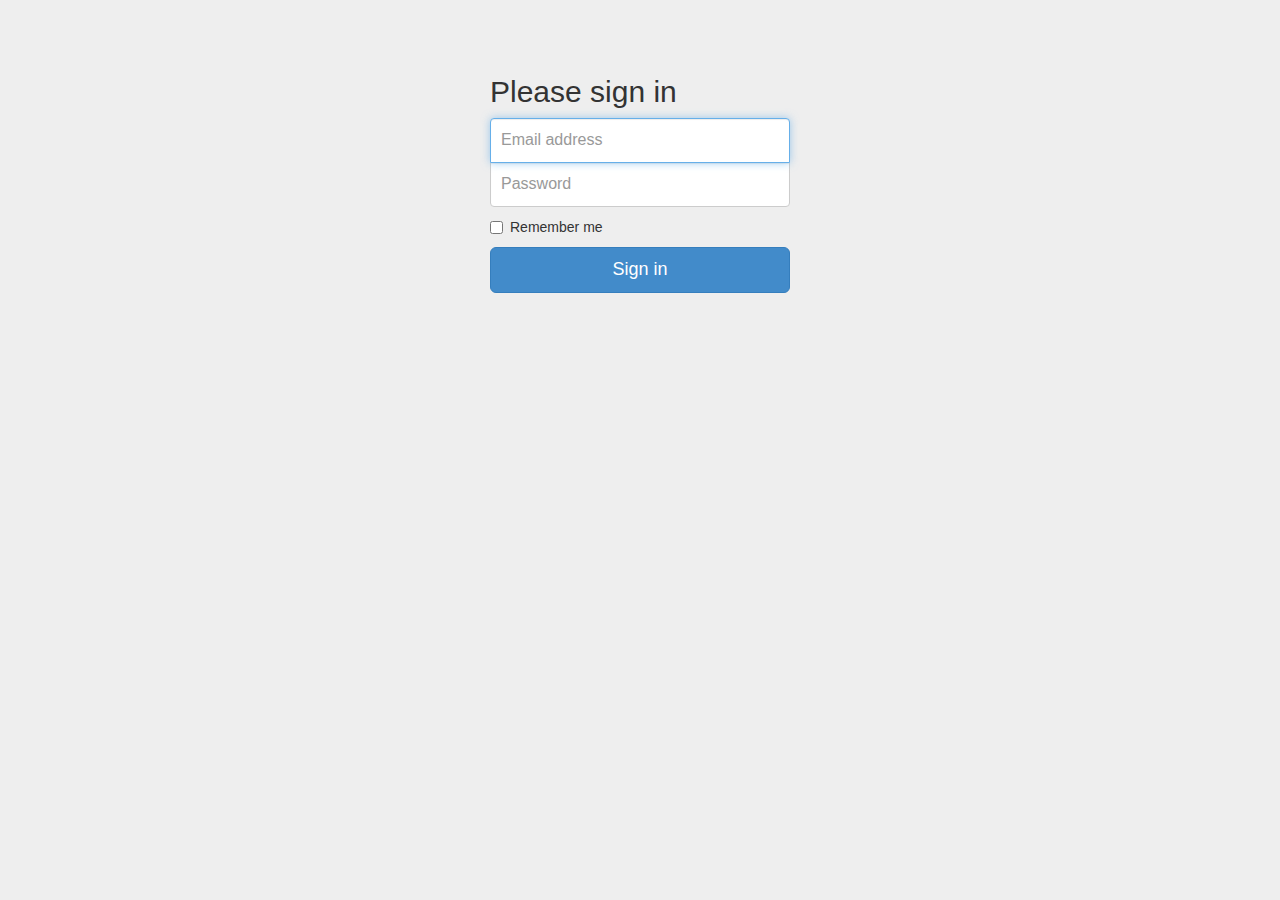
<file: site/assets/examples/signin/index.html>
<!DOCTYPE html>
<html lang="en">
  <head>
    <meta charset="utf-8">
    <meta name="viewport" content="width=device-width, initial-scale=1.0">
    <meta name="description" content="">
    <meta name="author" content="">
    <link rel="shortcut icon" href="../../assets/ico/favicon.png">

    <title>Signin Template for Bootstrap</title>

    <!-- Bootstrap core CSS -->
    <link href="../../dist/css/bootstrap.css" rel="stylesheet">

    <!-- Custom styles for this template -->
    <link href="signin.css" rel="stylesheet">

    <!-- HTML5 shim and Respond.js IE8 support of HTML5 elements and media queries -->
    <!--[if lt IE 9]>
      <script src="../../assets/js/html5shiv.js"></script>
      <script src="../../assets/js/respond.min.js"></script>
    <![endif]-->
  </head>

  <body>

    <div class="container">

      <form class="form-signin">
        <h2 class="form-signin-heading">Please sign in</h2>
        <input type="text" class="form-control" placeholder="Email address" autofocus>
        <input type="password" class="form-control" placeholder="Password">
        <label class="checkbox">
          <input type="checkbox" value="remember-me"> Remember me
        </label>
        <button class="btn btn-lg btn-primary btn-block" type="submit">Sign in</button>
      </form>

    </div> <!-- /container -->


    <!-- Bootstrap core JavaScript
    ================================================== -->
    <!-- Placed at the end of the document so the pages load faster -->
  </body>
</html>
</file>
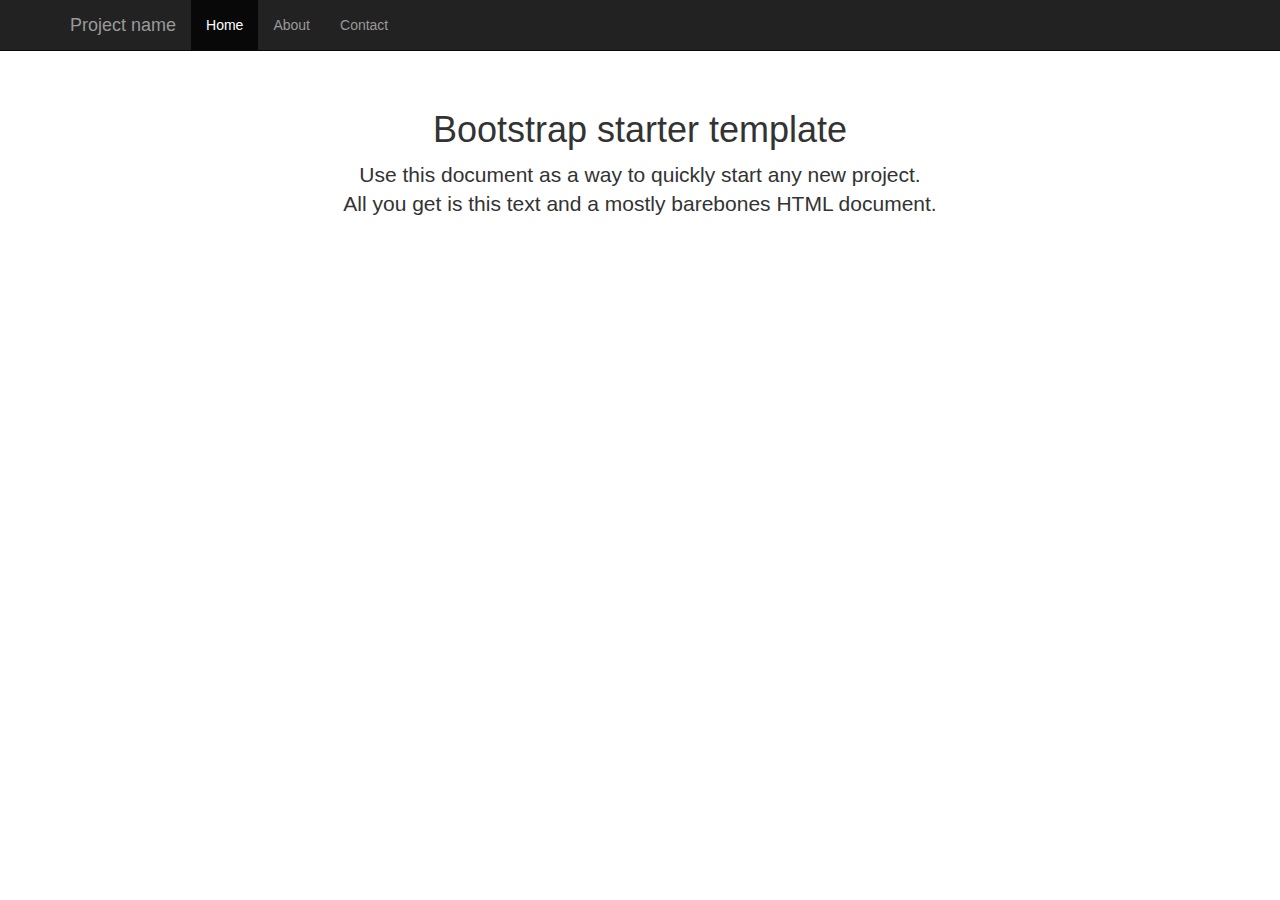
<file: site/assets/examples/starter-template/index.html>
<!DOCTYPE html>
<html lang="en">
  <head>
    <meta charset="utf-8">
    <meta name="viewport" content="width=device-width, initial-scale=1.0">
    <meta name="description" content="">
    <meta name="author" content="">
    <link rel="shortcut icon" href="../../assets/ico/favicon.png">

    <title>Starter Template for Bootstrap</title>

    <!-- Bootstrap core CSS -->
    <link href="../../dist/css/bootstrap.css" rel="stylesheet">

    <!-- Custom styles for this template -->
    <link href="starter-template.css" rel="stylesheet">

    <!-- HTML5 shim and Respond.js IE8 support of HTML5 elements and media queries -->
    <!--[if lt IE 9]>
      <script src="../../assets/js/html5shiv.js"></script>
      <script src="../../assets/js/respond.min.js"></script>
    <![endif]-->
  </head>

  <body>

    <div class="navbar navbar-inverse navbar-fixed-top">
      <div class="container">
        <div class="navbar-header">
          <button type="button" class="navbar-toggle" data-toggle="collapse" data-target=".navbar-collapse">
            <span class="icon-bar"></span>
            <span class="icon-bar"></span>
            <span class="icon-bar"></span>
          </button>
          <a class="navbar-brand" href="#">Project name</a>
        </div>
        <div class="collapse navbar-collapse">
          <ul class="nav navbar-nav">
            <li class="active"><a href="#">Home</a></li>
            <li><a href="#about">About</a></li>
            <li><a href="#contact">Contact</a></li>
          </ul>
        </div><!--/.nav-collapse -->
      </div>
    </div>

    <div class="container">

      <div class="starter-template">
        <h1>Bootstrap starter template</h1>
        <p class="lead">Use this document as a way to quickly start any new project.<br> All you get is this text and a mostly barebones HTML document.</p>
      </div>

    </div><!-- /.container -->


    <!-- Bootstrap core JavaScript
    ================================================== -->
    <!-- Placed at the end of the document so the pages load faster -->
    <script src="../../assets/js/jquery.js"></script>
    <script src="../../dist/js/bootstrap.min.js"></script>
  </body>
</html>
</file>
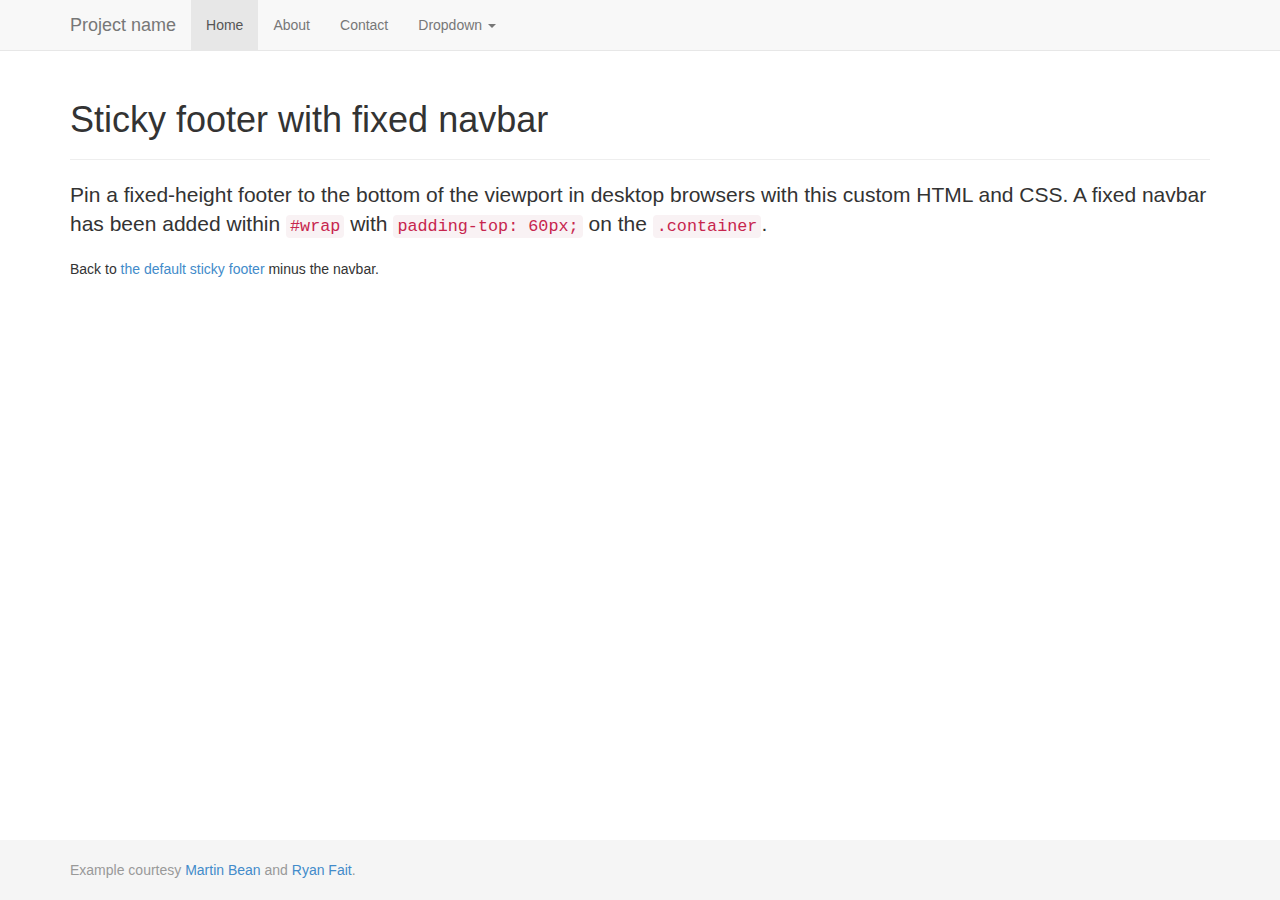
<file: site/assets/examples/sticky-footer-navbar/index.html>
<!DOCTYPE html>
<html lang="en">
  <head>
    <meta charset="utf-8">
    <meta name="viewport" content="width=device-width, initial-scale=1.0">
    <meta name="description" content="">
    <meta name="author" content="">
    <link rel="shortcut icon" href="../../assets/ico/favicon.png">

    <title>Sticky Footer Navbar Template for Bootstrap</title>

    <!-- Bootstrap core CSS -->
    <link href="../../dist/css/bootstrap.css" rel="stylesheet">

    <!-- Custom styles for this template -->
    <link href="sticky-footer-navbar.css" rel="stylesheet">

    <!-- HTML5 shim and Respond.js IE8 support of HTML5 elements and media queries -->
    <!--[if lt IE 9]>
      <script src="../../assets/js/html5shiv.js"></script>
      <script src="../../assets/js/respond.min.js"></script>
    <![endif]-->
  </head>

  <body>

    <!-- Wrap all page content here -->
    <div id="wrap">

      <!-- Fixed navbar -->
      <div class="navbar navbar-default navbar-fixed-top">
        <div class="container">
          <div class="navbar-header">
            <button type="button" class="navbar-toggle" data-toggle="collapse" data-target=".navbar-collapse">
              <span class="icon-bar"></span>
              <span class="icon-bar"></span>
              <span class="icon-bar"></span>
            </button>
            <a class="navbar-brand" href="#">Project name</a>
          </div>
          <div class="collapse navbar-collapse">
            <ul class="nav navbar-nav">
              <li class="active"><a href="#">Home</a></li>
              <li><a href="#about">About</a></li>
              <li><a href="#contact">Contact</a></li>
              <li class="dropdown">
                <a href="#" class="dropdown-toggle" data-toggle="dropdown">Dropdown <b class="caret"></b></a>
                <ul class="dropdown-menu">
                  <li><a href="#">Action</a></li>
                  <li><a href="#">Another action</a></li>
                  <li><a href="#">Something else here</a></li>
                  <li class="divider"></li>
                  <li class="dropdown-header">Nav header</li>
                  <li><a href="#">Separated link</a></li>
                  <li><a href="#">One more separated link</a></li>
                </ul>
              </li>
            </ul>
          </div><!--/.nav-collapse -->
        </div>
      </div>

      <!-- Begin page content -->
      <div class="container">
        <div class="page-header">
          <h1>Sticky footer with fixed navbar</h1>
        </div>
        <p class="lead">Pin a fixed-height footer to the bottom of the viewport in desktop browsers with this custom HTML and CSS. A fixed navbar has been added within <code>#wrap</code> with <code>padding-top: 60px;</code> on the <code>.container</code>.</p>
        <p>Back to <a href="../sticky-footer">the default sticky footer</a> minus the navbar.</p>
      </div>
    </div>

    <div id="footer">
      <div class="container">
        <p class="text-muted credit">Example courtesy <a href="http://martinbean.co.uk">Martin Bean</a> and <a href="http://ryanfait.com/sticky-footer/">Ryan Fait</a>.</p>
      </div>
    </div>


    <!-- Bootstrap core JavaScript
    ================================================== -->
    <!-- Placed at the end of the document so the pages load faster -->
    <script src="../../assets/js/jquery.js"></script>
    <script src="../../dist/js/bootstrap.min.js"></script>
  </body>
</html>
</file>
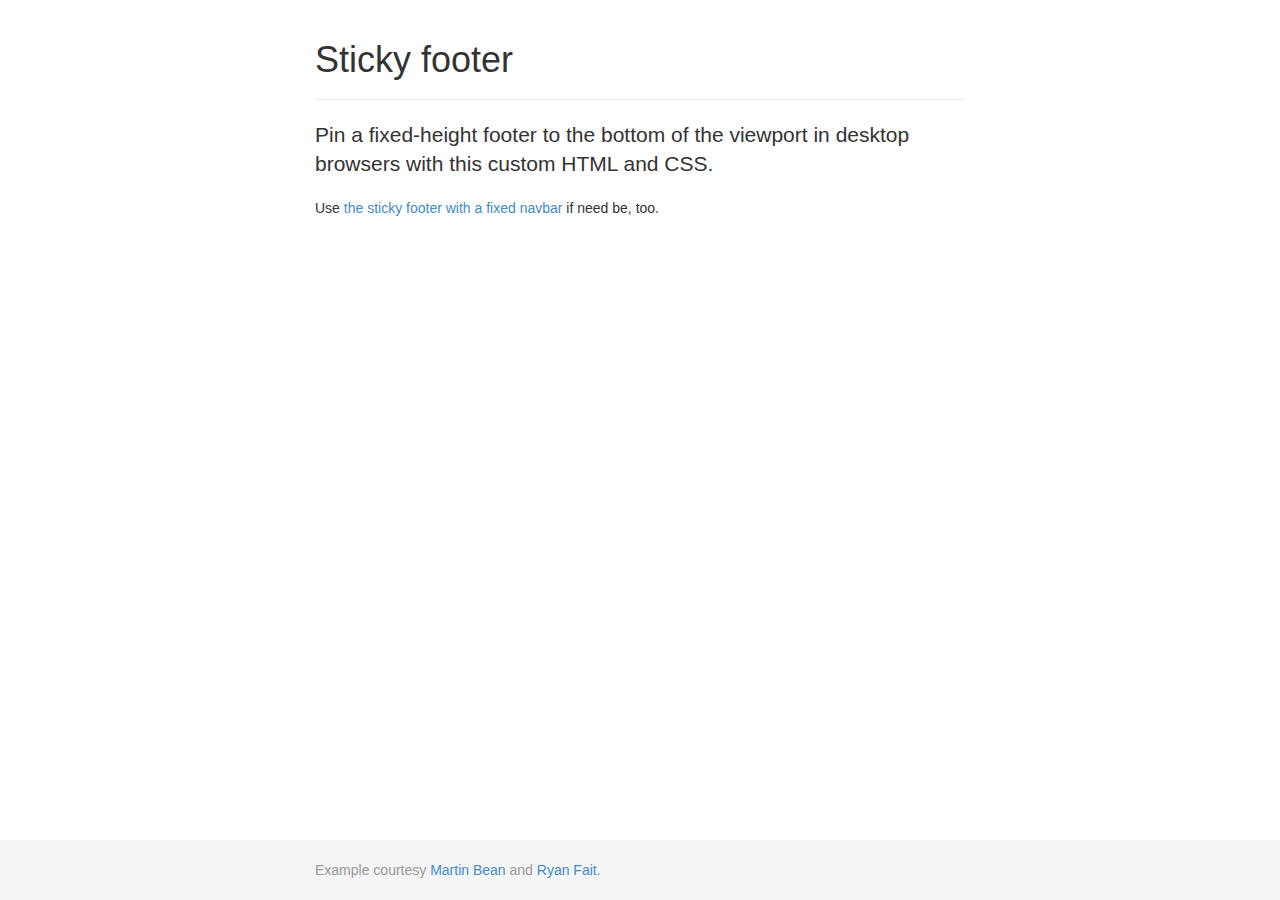
<file: site/assets/examples/sticky-footer/index.html>
<!DOCTYPE html>
<html lang="en">
  <head>
    <meta charset="utf-8">
    <meta name="viewport" content="width=device-width, initial-scale=1.0">
    <meta name="description" content="">
    <meta name="author" content="">
    <link rel="shortcut icon" href="../../assets/ico/favicon.png">

    <title>Sticky Footer Template for Bootstrap</title>

    <!-- Bootstrap core CSS -->
    <link href="../../dist/css/bootstrap.css" rel="stylesheet">

    <!-- Custom styles for this template -->
    <link href="sticky-footer.css" rel="stylesheet">

    <!-- HTML5 shim and Respond.js IE8 support of HTML5 elements and media queries -->
    <!--[if lt IE 9]>
      <script src="../../assets/js/html5shiv.js"></script>
      <script src="../../assets/js/respond.min.js"></script>
    <![endif]-->
  </head>

  <body>

    <!-- Wrap all page content here -->
    <div id="wrap">

      <!-- Begin page content -->
      <div class="container">
        <div class="page-header">
          <h1>Sticky footer</h1>
        </div>
        <p class="lead">Pin a fixed-height footer to the bottom of the viewport in desktop browsers with this custom HTML and CSS.</p>
        <p>Use <a href="../sticky-footer-navbar">the sticky footer with a fixed navbar</a> if need be, too.</p>
      </div>
    </div>

    <div id="footer">
      <div class="container">
        <p class="text-muted credit">Example courtesy <a href="http://martinbean.co.uk">Martin Bean</a> and <a href="http://ryanfait.com/sticky-footer/">Ryan Fait</a>.</p>
      </div>
    </div>


    <!-- Bootstrap core JavaScript
    ================================================== -->
    <!-- Placed at the end of the document so the pages load faster -->
  </body>
</html>
</file>
<file: site/assets/examples/grid/grid.css>
.container {
  padding-left: 15px;
  padding-right: 15px;
}

h4 {
  margin-top: 25px;
}
.row {
  margin-bottom: 20px;
}
.row .row {
  margin-top: 10px;
  margin-bottom: 0;
}
[class*="col-"] {
  padding-top: 15px;
  padding-bottom: 15px;
  background-color: #eee;
  border: 1px solid #ddd;
  background-color: rgba(86,61,124,.15);
  border: 1px solid rgba(86,61,124,.2);
}

hr {
  margin-top: 40px;
  margin-bottom: 40px;
}
</file>
<file: site/assets/examples/jumbotron-narrow/jumbotron-narrow.css>
/* Space out content a bit */
body {
  padding-top: 20px;
  padding-bottom: 20px;
}

/* Everything but the jumbotron gets side spacing for mobile first views */
.header,
.marketing,
.footer {
  padding-left: 15px;
  padding-right: 15px;
}

/* Custom page header */
.header {
  border-bottom: 1px solid #e5e5e5;
}
/* Make the masthead heading the same height as the navigation */
.header h3 {
  margin-top: 0;
  margin-bottom: 0;
  line-height: 40px;
  padding-bottom: 19px;
}

/* Custom page footer */
.footer {
  padding-top: 19px;
  color: #777;
  border-top: 1px solid #e5e5e5;
}

/* Customize container */
@media (min-width: 768px) {
  .container {
    max-width: 730px;
  }
}
.container-narrow > hr {
  margin: 30px 0;
}

/* Main marketing message and sign up button */
.jumbotron {
  text-align: center;
  border-bottom: 1px solid #e5e5e5;
}
.jumbotron .btn {
  font-size: 21px;
  padding: 14px 24px;
}

/* Supporting marketing content */
.marketing {
  margin: 40px 0;
}
.marketing p + h4 {
  margin-top: 28px;
}

/* Responsive: Portrait tablets and up */
@media screen and (min-width: 768px) {
  /* Remove the padding we set earlier */
  .header,
  .marketing,
  .footer {
    padding-left: 0;
    padding-right: 0;
  }
  /* Space out the masthead */
  .header {
    margin-bottom: 30px;
  }
  /* Remove the bottom border on the jumbotron for visual effect */
  .jumbotron {
    border-bottom: 0;
  }
}
</file>
<file: site/assets/examples/jumbotron/jumbotron.css>
/* Move down content because we have a fixed navbar that is 50px tall */
body {
  padding-top: 50px;
  padding-bottom: 20px;
}
</file>
<file: site/assets/examples/justified-nav/justified-nav.css>
body {
  padding-top: 20px;
}

.footer {
  border-top: 1px solid #eee;
  margin-top: 40px;
  padding-top: 40px;
  padding-bottom: 40px;
}

/* Main marketing message and sign up button */
.jumbotron {
  text-align: center;
  background-color: transparent;
}
.jumbotron .btn {
  font-size: 21px;
  padding: 14px 24px;
}

/* Customize the nav-justified links to be fill the entire space of the .navbar */

.nav-justified {
  background-color: #eee;
  border-radius: 5px;
  border: 1px solid #ccc;
}
.nav-justified > li > a {
  padding-top: 15px;
  padding-bottom: 15px;
  color: #777;
  font-weight: bold;
  text-align: center;
  border-bottom: 1px solid #d5d5d5;
  background-color: #e5e5e5; /* Old browsers */
  background-repeat: repeat-x; /* Repeat the gradient */
  background-image: -moz-linear-gradient(top, #f5f5f5 0%, #e5e5e5 100%); /* FF3.6+ */
  background-image: -webkit-gradient(linear, left top, left bottom, color-stop(0%,#f5f5f5), color-stop(100%,#e5e5e5)); /* Chrome,Safari4+ */
  background-image: -webkit-linear-gradient(top, #f5f5f5 0%,#e5e5e5 100%); /* Chrome 10+,Safari 5.1+ */
  background-image: -ms-linear-gradient(top, #f5f5f5 0%,#e5e5e5 100%); /* IE10+ */
  background-image: -o-linear-gradient(top, #f5f5f5 0%,#e5e5e5 100%); /* Opera 11.10+ */
  filter: progid:DXImageTransform.Microsoft.gradient( startColorstr='#f5f5f5', endColorstr='#e5e5e5',GradientType=0 ); /* IE6-9 */
  background-image: linear-gradient(top, #f5f5f5 0%,#e5e5e5 100%); /* W3C */
}
.nav-justified > .active > a,
.nav-justified > .active > a:hover,
.nav-justified > .active > a:focus {
  background-color: #ddd;
  background-image: none;
  box-shadow: inset 0 3px 7px rgba(0,0,0,.15);
}
.nav-justified > li:first-child > a {
  border-radius: 5px 5px 0 0;
}
.nav-justified > li:last-child > a {
  border-bottom: 0;
  border-radius: 0 0 5px 5px;
}

@media (min-width: 768px) {
  .nav-justified {
    max-height: 52px;
  }
  .nav-justified > li > a {
    border-left: 1px solid #fff;
    border-right: 1px solid #d5d5d5;
  }
  .nav-justified > li:first-child > a {
    border-left: 0;
    border-radius: 5px 0 0 5px;
  }
  .nav-justified > li:last-child > a {
    border-radius: 0 5px 5px 0;
    border-right: 0;
  }
}

/* Responsive: Portrait tablets and up */
@media screen and (min-width: 768px) {
  /* Remove the padding we set earlier */
  .masthead,
  .marketing,
  .footer {
    padding-left: 0;
    padding-right: 0;
  }
}
</file>
<file: site/assets/examples/navbar-fixed-top/navbar-fixed-top.css>
body {
  min-height: 2000px;
  padding-top: 70px;
}
</file>
<file: site/assets/examples/navbar-static-top/navbar-static-top.css>
body {
  min-height: 2000px;
}

.navbar-static-top {
  margin-bottom: 19px;
}
</file>
<file: site/assets/examples/navbar/navbar.css>
body {
padding: 30px;
}

.navbar {
margin-bottom: 30px;
}
</file>
<file: site/assets/examples/non-responsive/non-responsive.css>
/* Template-specific stuff
 *
 * Customizations just for the template—these are not necessary for anything
 * with disabling the responsiveness.
 */

/* Account for fixed navbar */
body {
  padding-top: 70px;
  padding-bottom: 30px;
}

/* Finesse the page header spacing */
.page-header {
  margin-bottom: 30px;
}
.page-header .lead {
  margin-bottom: 10px;
}


/* Non-responsive overrides
 *
 * Utilitze the following CSS to disable the responsive-ness of the container,
 * grid system, and navbar.
 */

/* Reset the container */
.container {
  max-width: none !important;
  width: 970px;
}

/* Demonstrate the grids */
.col-xs-4 {
  padding-top: 15px;
  padding-bottom: 15px;
  background-color: #eee;
  border: 1px solid #ddd;
  background-color: rgba(86,61,124,.15);
  border: 1px solid rgba(86,61,124,.2);
}

.container .navbar-header,
.container .navbar-collapse {
  margin-right: 0;
  margin-left: 0;
}

/* Always float the navbar header */
.navbar-header {
  float: left;
}

/* Undo the collapsing navbar */
.navbar-collapse {
  display: block !important;
  height: auto !important;
  padding-bottom: 0;
  overflow: visible !important;
}

.navbar-toggle {
  display: none;
}

.navbar-brand {
  margin-left: -15px;
}

/* Always apply the floated nav */
.navbar-nav {
  float: left;
  margin: 0;
}
.navbar-nav > li {
  float: left;
}
.navbar-nav > li > a {
  padding: 15px;
}

/* Redeclare since we override the float above */
.navbar-nav.navbar-right {
  float: right;
}

/* Undo custom dropdowns */
.navbar .open .dropdown-menu {
  position: absolute;
  float: left;
  background-color: #fff;
  border: 1px solid #cccccc;
  border: 1px solid rgba(0, 0, 0, 0.15);
  border-width: 0 1px 1px;
  border-radius: 0 0 4px 4px;
  -webkit-box-shadow: 0 6px 12px rgba(0, 0, 0, 0.175);
          box-shadow: 0 6px 12px rgba(0, 0, 0, 0.175);
}
.navbar .open .dropdown-menu > li > a {
  color: #333;
}
.navbar .open .dropdown-menu > li > a:hover,
.navbar .open .dropdown-menu > li > a:focus,
.navbar .open .dropdown-menu > .active > a,
.navbar .open .dropdown-menu > .active > a:hover,
.navbar .open .dropdown-menu > .active > a:focus {
  color: #fff !important;
  background-color: #428bca !important;
}
.navbar .open .dropdown-menu > .disabled > a,
.navbar .open .dropdown-menu > .disabled > a:hover,
.navbar .open .dropdown-menu > .disabled > a:focus {
  color: #999 !important;
  background-color: transparent !important;
}
</file>
<file: site/assets/examples/offcanvas/offcanvas.css>
/*
 * Style twaks
 * --------------------------------------------------
 */
body {
  padding-top: 70px;
}
footer {
  padding-left: 15px;
  padding-right: 15px;
}

/*
 * Off Canvas
 * --------------------------------------------------
 */
@media screen and (max-width: 768px) {
  .row-offcanvas {
    position: relative;
    -webkit-transition: all 0.25s ease-out;
    -moz-transition: all 0.25s ease-out;
    transition: all 0.25s ease-out;
  }

  .row-offcanvas-right
  .sidebar-offcanvas {
    right: -50%; /* 6 columns */
  }

  .row-offcanvas-left
  .sidebar-offcanvas {
    left: -50%; /* 6 columns */
  }

  .row-offcanvas-right.active {
    right: 50%; /* 6 columns */
  }

  .row-offcanvas-left.active {
    left: 50%; /* 6 columns */
  }

  .sidebar-offcanvas {
    position: absolute;
    top: 0;
    width: 50%; /* 6 columns */
  }
}
</file>
<file: site/assets/examples/signin/signin.css>
body {
  padding-top: 40px;
  padding-bottom: 40px;
  background-color: #eee;
}

.form-signin {
  max-width: 330px;
  padding: 15px;
  margin: 0 auto;
}
.form-signin .form-signin-heading,
.form-signin .checkbox {
  margin-bottom: 10px;
}
.form-signin .checkbox {
  font-weight: normal;
}
.form-signin .form-control {
  position: relative;
  font-size: 16px;
  height: auto;
  padding: 10px;
  -webkit-box-sizing: border-box;
     -moz-box-sizing: border-box;
          box-sizing: border-box;
}
.form-signin .form-control:focus {
  z-index: 2;
}
.form-signin input[type="text"] {
  margin-bottom: -1px;
  border-bottom-left-radius: 0;
  border-bottom-right-radius: 0;
}
.form-signin input[type="password"] {
  margin-bottom: 10px;
  border-top-left-radius: 0;
  border-top-right-radius: 0;
}
</file>
<file: site/assets/examples/starter-template/starter-template.css>
body {
  padding-top: 50px;
}
.starter-template {
  padding: 40px 15px;
  text-align: center;
}
</file>
<file: site/assets/examples/sticky-footer-navbar/sticky-footer-navbar.css>
/* Sticky footer styles
-------------------------------------------------- */

html,
body {
  height: 100%;
  /* The html and body elements cannot have any padding or margin. */
}

/* Wrapper for page content to push down footer */
#wrap {
  min-height: 100%;
  height: auto !important;
  height: 100%;
  /* Negative indent footer by its height */
  margin: 0 auto -60px;
  /* Pad bottom by footer height */
  padding: 0 0 60px;
}

/* Set the fixed height of the footer here */
#footer {
  height: 60px;
  background-color: #f5f5f5;
}


/* Custom page CSS
-------------------------------------------------- */
/* Not required for template or sticky footer method. */

#wrap > .container {
  padding: 60px 15px 0;
}
.container .credit {
  margin: 20px 0;
}

#footer > .container {
  padding-left: 15px;
  padding-right: 15px;
}

code {
  font-size: 80%;
}
</file>
<file: site/assets/examples/sticky-footer/sticky-footer.css>
/* Sticky footer styles
-------------------------------------------------- */

html,
body {
  height: 100%;
  /* The html and body elements cannot have any padding or margin. */
}

/* Wrapper for page content to push down footer */
#wrap {
  min-height: 100%;
  height: auto !important;
  height: 100%;
  /* Negative indent footer by its height */
  margin: 0 auto -60px;
  /* Pad bottom by footer height */
  padding: 0 0 60px;
}

/* Set the fixed height of the footer here */
#footer {
  height: 60px;
  background-color: #f5f5f5;
}


/* Custom page CSS
-------------------------------------------------- */
/* Not required for template or sticky footer method. */

.container {
  width: auto;
  max-width: 680px;
  padding: 0 15px;
}
.container .credit {
  margin: 20px 0;
}
</file>
